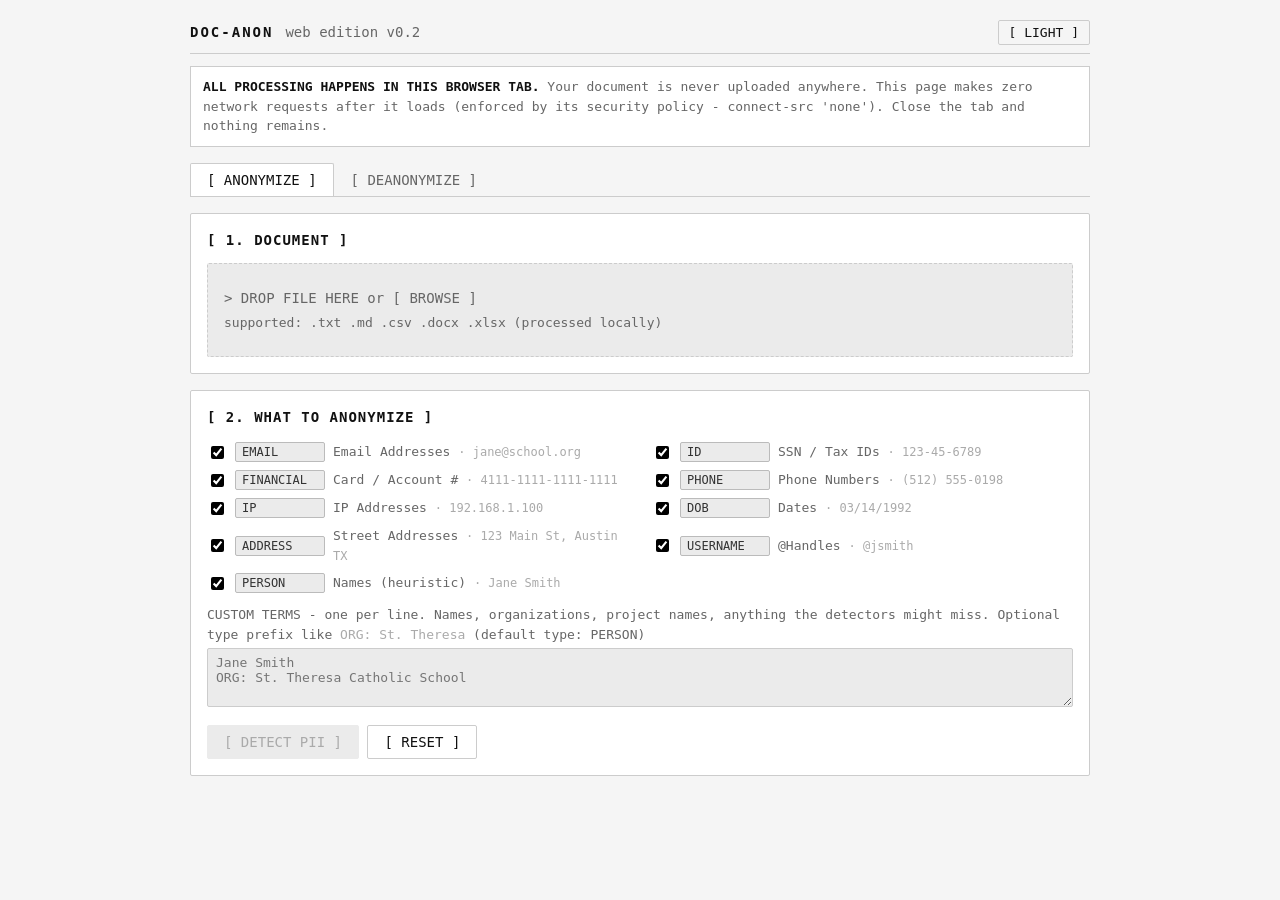
<file: web/index.html>
<!doctype html>
<html lang="en">
<head>
<meta charset="utf-8" />
<title>DOC-ANON WEB</title>
<meta name="viewport" content="width=device-width, initial-scale=1" />
<style>
/* Terminal-monochrome, monospace-only. Tokens per PRD 12.2. */
:root { --mono: ui-monospace, "Cascadia Code", "Menlo", "Consolas", monospace; }
@media (prefers-color-scheme: dark) {
  :root {
    --bg-primary:#0a0a0a; --bg-surface:#141414; --bg-inset:#1e1e1e;
    --border:#2e2e2e; --border-focus:#ffffff;
    --text-primary:#f0f0f0; --text-secondary:#888888; --text-dim:#444444;
    --accent:#ffffff; --accent-bg:#ffffff; --accent-fg:#000000;
    --danger:#ff4444; --success:#00cc66; --warning:#ffaa00;
    --tag-bg:#1e1e1e; --tag-border:#444444; --tag-text:#cccccc;
  }
}
@media (prefers-color-scheme: light) {
  :root {
    --bg-primary:#f5f5f5; --bg-surface:#ffffff; --bg-inset:#ebebeb;
    --border:#cccccc; --border-focus:#000000;
    --text-primary:#111111; --text-secondary:#666666; --text-dim:#aaaaaa;
    --accent:#000000; --accent-bg:#111111; --accent-fg:#ffffff;
    --danger:#cc0000; --success:#007a3d; --warning:#996600;
    --tag-bg:#ebebeb; --tag-border:#bbbbbb; --tag-text:#333333;
  }
}
html[data-theme="dark"] {
  --bg-primary:#0a0a0a; --bg-surface:#141414; --bg-inset:#1e1e1e;
  --border:#2e2e2e; --border-focus:#ffffff;
  --text-primary:#f0f0f0; --text-secondary:#888888; --text-dim:#444444;
  --accent:#ffffff; --accent-bg:#ffffff; --accent-fg:#000000;
  --danger:#ff4444; --success:#00cc66; --warning:#ffaa00;
  --tag-bg:#1e1e1e; --tag-border:#444444; --tag-text:#cccccc;
}
html[data-theme="light"] {
  --bg-primary:#f5f5f5; --bg-surface:#ffffff; --bg-inset:#ebebeb;
  --border:#cccccc; --border-focus:#000000;
  --text-primary:#111111; --text-secondary:#666666; --text-dim:#aaaaaa;
  --accent:#000000; --accent-bg:#111111; --accent-fg:#ffffff;
  --danger:#cc0000; --success:#007a3d; --warning:#996600;
  --tag-bg:#ebebeb; --tag-border:#bbbbbb; --tag-text:#333333;
}

* { box-sizing: border-box; }
body {
  margin: 0; padding: 0 16px 64px;
  background: var(--bg-primary); color: var(--text-primary);
  font-family: var(--mono); font-size: 14px; line-height: 1.5;
}
main { max-width: 900px; margin: 0 auto; }
.app-header {
  display: flex; align-items: baseline; gap: 12px;
  padding: 20px 0 8px; border-bottom: 1px solid var(--border);
}
.app-header .title { font-weight: 700; letter-spacing: 2px; }
.app-header .ver { color: var(--text-secondary); }
.app-header .grow { flex: 1; }

.privacy-banner {
  margin: 12px 0; padding: 10px 12px;
  border: 1px solid var(--border); background: var(--bg-surface);
  color: var(--text-secondary); font-size: 13px;
}
.privacy-banner b { color: var(--text-primary); }

.tabs { display: flex; gap: 0; margin: 16px 0 0; border-bottom: 1px solid var(--border); }
.tabs button {
  font-family: var(--mono); font-size: 14px; cursor: pointer;
  background: transparent; color: var(--text-secondary);
  border: 1px solid transparent; border-bottom: none;
  padding: 8px 16px;
}
.tabs button.active {
  color: var(--text-primary); background: var(--bg-surface);
  border-color: var(--border); border-radius: 2px 2px 0 0;
}
.tabs button:focus-visible { outline: 2px solid var(--border-focus); }

section.panel {
  border: 1px solid var(--border); background: var(--bg-surface);
  padding: 16px; margin: 16px 0; border-radius: 2px;
}
h3 { margin: 0 0 12px; font-size: 14px; font-weight: 700; letter-spacing: 1px; }
.muted { color: var(--text-secondary); }
.dim { color: var(--text-dim); }
.hidden { display: none !important; }

.btn {
  font-family: var(--mono); font-size: 14px; cursor: pointer;
  background: var(--accent-bg); color: var(--accent-fg);
  border: 1px solid var(--accent-bg); border-radius: 2px;
  padding: 8px 16px;
}
.btn.secondary { background: transparent; color: var(--text-primary); border: 1px solid var(--border); }
.btn.danger { background: transparent; color: var(--danger); border: 1px solid var(--danger); }
.btn.sm { padding: 4px 10px; font-size: 13px; }
.btn:disabled {
  background: var(--bg-inset); color: var(--text-dim);
  border-color: var(--bg-inset); cursor: not-allowed;
}
.btn:focus-visible { outline: 2px solid var(--border-focus); outline-offset: 1px; }

.dropzone {
  border: 1px dashed var(--border); border-radius: 2px;
  padding: 24px 16px; text-align: left; cursor: pointer;
  background: var(--bg-inset); color: var(--text-secondary);
}
.dropzone.dragover { border-color: var(--border-focus); color: var(--text-primary); }
.dropzone.loaded { border-style: solid; color: var(--text-primary); }
.dropzone .meta { color: var(--text-secondary); font-size: 13px; margin-top: 4px; }
.dropzone:focus-visible { outline: 2px solid var(--border-focus); }

.pii-grid { display: grid; grid-template-columns: 1fr 1fr; gap: 4px 24px; margin: 8px 0; }
.pii-row { display: flex; align-items: center; gap: 8px; padding: 2px 0; }
.pii-row .tag {
  display: inline-block; min-width: 90px;
  background: var(--tag-bg); border: 1px solid var(--tag-border); color: var(--tag-text);
  padding: 0 6px; font-size: 12px; border-radius: 2px;
}
.pii-row .ex { color: var(--text-dim); font-size: 12px; }
input[type="checkbox"] { accent-color: var(--accent); }
input[type="checkbox"]:focus-visible { outline: 2px solid var(--border-focus); }

textarea, select, input[type="text"] {
  font-family: var(--mono); font-size: 13px;
  background: var(--bg-inset); color: var(--text-primary);
  border: 1px solid var(--border); border-radius: 2px; padding: 6px 8px;
  width: 100%;
}
textarea:focus-visible, select:focus-visible, input:focus-visible { outline: 2px solid var(--border-focus); }
textarea.out-text { min-height: 160px; resize: vertical; }
label { display: block; margin: 10px 0 4px; color: var(--text-secondary); font-size: 13px; }

.steps { margin: 8px 0; }
.step { display: flex; gap: 8px; padding: 1px 0; }
.step .glyph { color: var(--text-secondary); }
.step.done .glyph { color: var(--success); }
.step.active .glyph { color: var(--text-primary); }
.step.warn .glyph { color: var(--warning); }
.step.err { color: var(--danger); }
.step.err .glyph { color: var(--danger); }
.blink::after { content: "▋"; animation: blink 1s steps(1) infinite; }
@keyframes blink { 50% { opacity: 0; } }

.preview-body {
  border: 1px solid var(--border); background: var(--bg-inset);
  padding: 12px; max-height: 380px; overflow: auto;
  white-space: pre-wrap; word-break: break-word; font-size: 13px;
  border-radius: 2px;
}
.placeholder {
  background: var(--tag-bg); border: 1px solid var(--tag-border); color: var(--tag-text);
  border-radius: 2px; padding: 0 3px; cursor: pointer;
}
.placeholder.deselected { text-decoration: line-through; color: var(--text-dim); border-color: var(--text-dim); }
.placeholder:focus-visible { outline: 2px solid var(--border-focus); }

.results-table { white-space: pre; overflow-x: auto; font-size: 13px; }
.results-table .rule { color: var(--text-dim); }
.results-table .verified { color: var(--success); }
.results-table .failed { color: var(--danger); }
.results-table .warn { color: var(--warning); }
.dl-row { display: flex; gap: 8px; flex-wrap: wrap; margin-top: 12px; }
.note { margin-top: 10px; color: var(--warning); font-size: 13px; }
.errline { color: var(--danger); margin-top: 8px; overflow-wrap: anywhere; }
.hint { color: var(--text-secondary); font-size: 13px; margin-top: 6px; }

.key-list { margin-top: 10px; }
.key-row {
  display: flex; align-items: baseline; flex-wrap: wrap; gap: 4px 12px;
  padding: 4px 0; border-bottom: 1px solid var(--border);
}
.key-row .kname { flex: 1 1 12em; min-width: 0; overflow-wrap: anywhere; }
.key-row .kcount { color: var(--text-secondary); white-space: nowrap; }
.key-status { margin-top: 8px; font-size: 13px; color: var(--text-secondary); }
</style>
</head>
<body>
<main>
  <header class="app-header">
    <span class="title">DOC-ANON</span>
    <span class="ver">web edition v0.2</span>
    <span class="grow"></span>
    <button type="button" class="btn secondary sm" id="btn-theme">[ DARK ]</button>
  </header>

  <div class="privacy-banner">
    <b>ALL PROCESSING HAPPENS IN THIS BROWSER TAB.</b> Your document is never
    uploaded anywhere. This page makes zero network requests after it loads
    (enforced by its security policy - connect-src 'none'). Close the tab and
    nothing remains.
  </div>

  <div class="tabs" role="tablist">
    <button type="button" id="tab-anon" class="active" role="tab" aria-selected="true">[ ANONYMIZE ]</button>
    <button type="button" id="tab-deanon" role="tab" aria-selected="false">[ DEANONYMIZE ]</button>
  </div>

  <!-- ============ ANONYMIZE ============ -->
  <div id="mode-anon">
    <section class="panel">
      <h3>[ 1. DOCUMENT ]</h3>
      <div class="dropzone" id="drop-anon" tabindex="0">
        <div>&gt; DROP FILE HERE or [ BROWSE ]</div>
        <div class="meta">supported: .txt .md .csv .docx .xlsx (processed locally)</div>
      </div>
      <input type="file" id="file-anon" class="hidden" accept=".txt,.md,.csv,.docx,.xlsx" />
    </section>

    <section class="panel">
      <h3>[ 2. WHAT TO ANONYMIZE ]</h3>
      <div class="pii-grid" id="pii-grid"></div>
      <label for="custom-terms">CUSTOM TERMS - one per line. Names, organizations, project names,
        anything the detectors might miss. Optional type prefix like <span class="dim">ORG: St. Theresa</span>
        (default type: PERSON)</label>
      <textarea id="custom-terms" rows="3" spellcheck="false" placeholder="Jane Smith&#10;ORG: St. Theresa Catholic School"></textarea>
      <div style="margin-top:12px;">
        <button type="button" class="btn" id="btn-detect" disabled>[ DETECT PII ]</button>
        <button type="button" class="btn secondary" id="btn-reset">[ RESET ]</button>
      </div>
    </section>

    <section class="panel hidden" id="panel-progress">
      <h3>[ 3. DETECTION ]</h3>
      <div class="steps" id="steps-detect"></div>
    </section>

    <section class="panel hidden" id="panel-preview">
      <h3>[ 4. PREVIEW - CLICK A HIGHLIGHT TO KEEP THE ORIGINAL TEXT ]</h3>
      <div class="muted" id="preview-summary"></div>
      <div class="preview-body" id="preview-body" style="margin-top:8px;"></div>
      <div class="muted dim" id="preview-truncnote" style="margin-top:6px;"></div>
      <div style="margin-top:12px;">
        <button type="button" class="btn" id="btn-confirm">[ CONFIRM + BUILD OUTPUTS ]</button>
      </div>
    </section>

    <section class="panel hidden" id="panel-results">
      <h3>[ 5. RESULTS ]</h3>
      <div class="steps" id="steps-build"></div>
      <div class="results-table" id="results-table"></div>
      <div class="dl-row">
        <button type="button" class="btn" id="btn-dl-doc" disabled>[ DOWNLOAD ANONYMIZED FILE ]</button>
        <button type="button" class="btn secondary" id="btn-dl-ring" disabled>[ DOWNLOAD DECODER RING .TXT ]</button>
        <button type="button" class="btn secondary" id="btn-dl-key" disabled>[ DOWNLOAD KEY .JSON ]</button>
      </div>
      <div class="note hidden" id="results-note"></div>
      <div id="ai-block" class="hidden">
        <label for="anon-text">ANONYMIZED TEXT - read it over, then paste it into your AI tool</label>
        <textarea id="anon-text" class="out-text" rows="10" readonly spellcheck="false"></textarea>
        <div class="dl-row">
          <button type="button" class="btn" id="btn-copy-ai" disabled>[ COPY FOR AI ]</button>
          <button type="button" class="btn secondary" id="btn-copy-text" disabled>[ COPY TEXT ONLY ]</button>
        </div>
        <div class="hint">COPY FOR AI adds a short note up top asking the AI to keep every
          token exactly as written, so its answer can be restored here.</div>
      </div>
    </section>
  </div>

  <!-- ============ DEANONYMIZE ============ -->
  <div id="mode-deanon" class="hidden">
    <section class="panel">
      <h3>[ 1. KEYS ]</h3>
      <div class="dropzone" id="drop-dekey" tabindex="0">
        <div>&gt; DROP ONE OR MORE KEY FILES or [ BROWSE ]</div>
        <div class="meta">the .key.json or decoder_ring .txt from each anonymize run whose tokens you want back</div>
      </div>
      <input type="file" id="file-dekey" class="hidden" accept=".json,.txt" multiple />
      <div class="key-list" id="key-list"></div>
      <div class="key-status" id="key-status"></div>
      <div class="errline hidden" id="key-err"></div>
      <div class="dl-row hidden" id="key-actions">
        <button type="button" class="btn danger sm" id="btn-clear-keys">[ CLEAR KEYS ]</button>
      </div>
    </section>

    <section class="panel">
      <h3>[ 2. PASTE THE AI'S RESPONSE ]</h3>
      <textarea id="ai-in" rows="8" spellcheck="false" placeholder="Paste what the AI sent back. Tokens like [PERSON_3A4F9C2B1D0E] turn back into the real values, even if the AI dropped the brackets, changed the case, or renamed the label."></textarea>
      <div style="margin-top:12px;">
        <button type="button" class="btn" id="btn-restore-text" disabled>[ RESTORE TEXT ]</button>
      </div>
      <div class="errline hidden" id="text-err"></div>
      <div id="text-out" class="hidden">
        <label for="restored-text">RESTORED TEXT</label>
        <textarea id="restored-text" class="out-text" rows="10" readonly spellcheck="false"></textarea>
        <div class="dl-row">
          <button type="button" class="btn" id="btn-copy-restored">[ COPY ALL ]</button>
          <button type="button" class="btn secondary" id="btn-dl-restored-txt">[ DOWNLOAD .TXT ]</button>
        </div>
        <div class="results-table" id="text-report" style="margin-top:12px;"></div>
        <div class="note hidden" id="text-note"></div>
      </div>
    </section>

    <section class="panel">
      <h3>[ 3. OR RESTORE A FILE ]</h3>
      <div class="dropzone" id="drop-dedoc" tabindex="0">
        <div>&gt; DROP A FILE WITH [TAG_XXXXXXXXXXXX] TOKENS or [ BROWSE ]</div>
        <div class="meta">supported: .txt .md .csv .docx .xlsx</div>
      </div>
      <input type="file" id="file-dedoc" class="hidden" accept=".txt,.md,.csv,.docx,.xlsx" />
      <div style="margin-top:12px;">
        <button type="button" class="btn" id="btn-restore-file" disabled>[ RESTORE FILE ]</button>
      </div>
      <div class="steps" id="steps-deanon" style="margin-top:10px;"></div>
      <div class="errline hidden" id="file-err"></div>
      <div class="dl-row">
        <button type="button" class="btn hidden" id="btn-dl-restored">[ DOWNLOAD RESTORED FILE ]</button>
      </div>
      <div class="results-table" id="file-report" style="margin-top:12px;"></div>
      <div class="note hidden" id="file-note"></div>
    </section>
  </div>
</main>

<script>
"use strict";
/* ==========================================================================
   DOC-ANON WEB - fully client-side anonymizer.
   No frameworks, no CDNs, no network calls. Everything below runs in-tab.
   ========================================================================== */

// ------------------------- small helpers -------------------------
const $ = (id) => document.getElementById(id);
const show = (el) => el.classList.remove("hidden");
const hide = (el) => el.classList.add("hidden");

// Structured console log. Metadata only (names, sizes, counts) - never
// document text, PII values, or anything from a replacement map.
function log(level, mod, msg, err) {
  const line = `${new Date().toISOString().replace(/\.\d{3}Z$/, "Z")} [${level}] [${mod}] ${msg}`;
  if (level === "ERROR") console.error(line, err && err.stack ? err.stack : "");
  else if (level === "WARNING") console.warn(line);
  else console.info(line);
}

// localStorage can be missing or throw (private mode, blocked site data).
// Every access goes through these two helpers.
function lsGet(k) {
  try { return window.localStorage.getItem(k); } catch (_) { return null; }
}
function lsSet(k, v) {
  try { window.localStorage.setItem(k, v); return true; } catch (_) { return false; }
}

function currentTheme() {
  return document.documentElement.getAttribute("data-theme")
    || (matchMedia("(prefers-color-scheme: dark)").matches ? "dark" : "light");
}
function initTheme() {
  const saved = lsGet("docanon-theme");
  if (saved === "dark" || saved === "light") document.documentElement.setAttribute("data-theme", saved);
  updateThemeBtn();
  $("btn-theme").addEventListener("click", () => {
    const next = currentTheme() === "dark" ? "light" : "dark";
    document.documentElement.setAttribute("data-theme", next);
    lsSet("docanon-theme", next);
    updateThemeBtn();
  });
}
function updateThemeBtn() {
  $("btn-theme").textContent = currentTheme() === "dark" ? "[ DARK ]" : "[ LIGHT ]";
}

function renderSteps(hostId, steps) {
  const host = $(hostId);
  host.innerHTML = "";
  for (const s of steps) {
    const div = document.createElement("div");
    div.className = `step ${s.kind || "pending"}`;
    const g = document.createElement("span"); g.className = "glyph"; g.textContent = s.glyph;
    const t = document.createElement("span"); t.className = "text"; t.textContent = s.text;
    if (s.blink) { const b = document.createElement("span"); b.className = "blink"; t.append(b); }
    div.append(g, t);
    host.append(div);
  }
}

function renderLines(hostId, lines) {
  const host = $(hostId);
  host.innerHTML = "";
  for (const l of lines) {
    const div = document.createElement("div");
    if (l.cls) div.className = l.cls;
    div.textContent = l.text;
    host.append(div);
  }
}

function downloadBlob(name, blob) {
  const a = document.createElement("a");
  a.href = URL.createObjectURL(blob);
  a.download = name;
  document.body.append(a);
  a.click();
  setTimeout(() => { URL.revokeObjectURL(a.href); a.remove(); }, 2000);
}

function fmtBytes(n) {
  if (n < 1024) return `${n} B`;
  if (n < 1024 * 1024) return `${(n / 1024).toFixed(1)} KB`;
  return `${(n / 1024 / 1024).toFixed(1)} MB`;
}

// Clipboard: async API first, execCommand fallback (older Safari, file://,
// or a browser that denies clipboard-write).
async function copyText(text) {
  try {
    if (navigator.clipboard && navigator.clipboard.writeText) {
      await navigator.clipboard.writeText(text);
      return true;
    }
  } catch (_) { /* fall through */ }
  const active = document.activeElement;
  const ta = document.createElement("textarea");
  ta.value = text;
  ta.setAttribute("readonly", "");
  ta.style.position = "fixed"; ta.style.top = "0"; ta.style.left = "0";
  ta.style.width = "1px"; ta.style.height = "1px"; ta.style.opacity = "0";
  document.body.append(ta);
  let ok = false;
  try { ta.select(); ok = document.execCommand("copy"); } catch (_) { ok = false; }
  ta.remove();
  if (active && active.focus) active.focus();
  return ok;
}
function flashButton(btn, ok) {
  if (!btn.dataset.label) btn.dataset.label = btn.textContent;
  btn.textContent = ok ? "[ COPIED ]" : "[ COPY FAILED ]";
  clearTimeout(btn._flashTimer);
  btn._flashTimer = setTimeout(() => { btn.textContent = btn.dataset.label; }, 1400);
}

// ------------------------- minimal ZIP (read + write) -------------------------
// DOCX/XLSX are ZIP archives. Reader supports STORE + DEFLATE (via the
// browser-native DecompressionStream). Writer emits STORE only - always valid,
// slightly larger files, zero dependencies.

const CRC_TABLE = (() => {
  const t = new Uint32Array(256);
  for (let n = 0; n < 256; n++) {
    let c = n;
    for (let k = 0; k < 8; k++) c = (c & 1) ? (0xEDB88320 ^ (c >>> 1)) : (c >>> 1);
    t[n] = c >>> 0;
  }
  return t;
})();
function crc32(bytes) {
  let c = 0xFFFFFFFF;
  for (let i = 0; i < bytes.length; i++) c = CRC_TABLE[(c ^ bytes[i]) & 0xFF] ^ (c >>> 8);
  return (c ^ 0xFFFFFFFF) >>> 0;
}

async function inflateRaw(bytes) {
  const ds = new DecompressionStream("deflate-raw");
  const stream = new Blob([bytes]).stream().pipeThrough(ds);
  return new Uint8Array(await new Response(stream).arrayBuffer());
}

async function unzip(arrayBuffer) {
  const buf = new Uint8Array(arrayBuffer);
  const dv = new DataView(arrayBuffer);
  // Find End Of Central Directory record (scan back for signature).
  let eocd = -1;
  for (let i = buf.length - 22; i >= Math.max(0, buf.length - 22 - 65536); i--) {
    if (dv.getUint32(i, true) === 0x06054b50) { eocd = i; break; }
  }
  if (eocd < 0) throw new Error("not a valid zip archive (no end record)");
  const count = dv.getUint16(eocd + 10, true);
  let off = dv.getUint32(eocd + 16, true);
  const entries = [];   // {name, bytes} in original order
  const td = new TextDecoder();
  for (let i = 0; i < count; i++) {
    if (dv.getUint32(off, true) !== 0x02014b50) throw new Error("bad central directory");
    const method = dv.getUint16(off + 10, true);
    const csize = dv.getUint32(off + 20, true);
    const nameLen = dv.getUint16(off + 28, true);
    const extraLen = dv.getUint16(off + 30, true);
    const commentLen = dv.getUint16(off + 32, true);
    const lho = dv.getUint32(off + 42, true);
    const name = td.decode(buf.subarray(off + 46, off + 46 + nameLen));
    // Local header: sizes of name/extra can differ from central dir.
    const lNameLen = dv.getUint16(lho + 26, true);
    const lExtraLen = dv.getUint16(lho + 28, true);
    const dataStart = lho + 30 + lNameLen + lExtraLen;
    const raw = buf.subarray(dataStart, dataStart + csize);
    let bytes;
    if (method === 0) bytes = new Uint8Array(raw);
    else if (method === 8) bytes = await inflateRaw(raw);
    else throw new Error(`unsupported zip compression method ${method} in ${name}`);
    if (!name.endsWith("/")) entries.push({ name, bytes });
    off += 46 + nameLen + extraLen + commentLen;
  }
  return entries;
}

function zipStore(entries) {
  // entries: [{name, bytes}] -> Uint8Array of a STORE-only zip.
  const te = new TextEncoder();
  const localParts = [];
  const centralParts = [];
  let offset = 0;
  for (const e of entries) {
    const nameB = te.encode(e.name);
    const crc = crc32(e.bytes);
    const lh = new Uint8Array(30 + nameB.length);
    const ldv = new DataView(lh.buffer);
    ldv.setUint32(0, 0x04034b50, true);
    ldv.setUint16(4, 20, true);          // version needed
    ldv.setUint16(6, 0x0800, true);      // utf-8 names
    ldv.setUint16(8, 0, true);           // STORE
    ldv.setUint16(10, 0, true); ldv.setUint16(12, 0x21, true); // time/date (fixed, no real timestamps)
    ldv.setUint32(14, crc, true);
    ldv.setUint32(18, e.bytes.length, true);
    ldv.setUint32(22, e.bytes.length, true);
    ldv.setUint16(26, nameB.length, true);
    ldv.setUint16(28, 0, true);
    lh.set(nameB, 30);
    localParts.push(lh, e.bytes);

    const ch = new Uint8Array(46 + nameB.length);
    const cdv = new DataView(ch.buffer);
    cdv.setUint32(0, 0x02014b50, true);
    cdv.setUint16(4, 20, true); cdv.setUint16(6, 20, true);
    cdv.setUint16(8, 0x0800, true);
    cdv.setUint16(10, 0, true);
    cdv.setUint16(12, 0, true); cdv.setUint16(14, 0x21, true);
    cdv.setUint32(16, crc, true);
    cdv.setUint32(20, e.bytes.length, true);
    cdv.setUint32(24, e.bytes.length, true);
    cdv.setUint16(28, nameB.length, true);
    cdv.setUint32(42, offset, true);
    ch.set(nameB, 46);
    centralParts.push(ch);
    offset += lh.length + e.bytes.length;
  }
  const centralSize = centralParts.reduce((n, p) => n + p.length, 0);
  const eocd = new Uint8Array(22);
  const edv = new DataView(eocd.buffer);
  edv.setUint32(0, 0x06054b50, true);
  edv.setUint16(8, entries.length, true);
  edv.setUint16(10, entries.length, true);
  edv.setUint32(12, centralSize, true);
  edv.setUint32(16, offset, true);
  const total = offset + centralSize + 22;
  const out = new Uint8Array(total);
  let p = 0;
  for (const part of [...localParts, ...centralParts, eocd]) { out.set(part, p); p += part.length; }
  return out;
}

// ------------------------- XML helpers -------------------------
function decodeXml(s) {
  return s.replace(/&(amp|lt|gt|quot|apos|#x?[0-9a-fA-F]+);/g, (m, e) => {
    if (e === "amp") return "&"; if (e === "lt") return "<"; if (e === "gt") return ">";
    if (e === "quot") return '"'; if (e === "apos") return "'";
    const code = e[1] === "x" || e[1] === "X" ? parseInt(e.slice(2), 16) : parseInt(e.slice(1), 10);
    return Number.isFinite(code) ? String.fromCodePoint(code) : m;
  });
}
// Numeric character references for non-ASCII characters become the
// characters themselves: openpyxl writes "José" as "Jos&#233;". Without this
// no text pass can match an accented or non-Latin name in formula text,
// metadata, or any other raw XML - and it would ship. ASCII references
// (&#10;, &#38;...) are left alone: they can carry meaning. Port of
// scrubber._decode_char_refs.
const CHAR_REF_RE = /&#(x[0-9A-Fa-f]+|[0-9]+);/g;
function decodeCharRefs(xml) {
  return xml.replace(CHAR_REF_RE, (m, ref) => {
    const cp = ref[0] === "x" ? parseInt(ref.slice(1), 16) : parseInt(ref, 10);
    if (!Number.isFinite(cp) || cp < 0x80 || cp > 0x10FFFF || (cp >= 0xD800 && cp <= 0xDFFF)) return m;
    return String.fromCodePoint(cp);
  });
}
// Verifier unescape (port of verifier._xml_unescape): every numeric
// reference, then the five named entities, &amp; last.
function xmlUnescapeAll(s) {
  s = s.replace(CHAR_REF_RE, (m, ref) => {
    const cp = ref[0] === "x" ? parseInt(ref.slice(1), 16) : parseInt(ref, 10);
    try { return String.fromCodePoint(cp); } catch (_) { return m; }
  });
  return s.split("&lt;").join("<").split("&gt;").join(">").split("&quot;").join('"')
    .split("&apos;").join("'").split("&amp;").join("&");
}
function encodeXml(s) {
  return s.replace(/[&<>"']/g, (c) => ({ "&": "&amp;", "<": "&lt;", ">": "&gt;", '"': "&quot;", "'": "&apos;" }[c]));
}

// ------------------------- identifiers -------------------------
// Owner rule: every distinct value gets its own 12-char uppercase hex ID
// ([PERSON_3A4F9C2B1D0E]) and no ID is ever issued twice. A candidate is
// rejected if it is already in this run, was issued earlier in this page,
// or sits in this browser's ledger of issued IDs. Each ID has at least one
// digit and one letter A-F so it can never read as a plain number or word.
// The ledger holds random IDs only - never PII.
const HEX_LEN = 12;
const LEGACY_HEX_LEN = 4;
const LEDGER_KEY = "docanon-issued-ids";
const ID_RE = /^[0-9A-F]{12}$/;
const EXAMPLE_ID = "3A4F9C2B1D0E";   // used in UI copy and the AI note - never issued
const issuedThisPage = new Set();

function isValidId(s) {
  return typeof s === "string" && ID_RE.test(s) && /[0-9]/.test(s) && /[A-F]/.test(s)
    && !/^\d+E\d+$/.test(s);    // Excel reads 123456789E12 as a number
}

function randomId() {
  const b = new Uint8Array(HEX_LEN / 2);
  for (let tries = 0; tries < 10000; tries++) {
    crypto.getRandomValues(b);
    let h = "";
    for (const x of b) h += x.toString(16).padStart(2, "0");
    h = h.toUpperCase();
    if (isValidId(h)) return h;
  }
  throw new Error("random source is not producing usable ids");
}

function newId(isTaken) {
  for (let i = 0; i < 10000; i++) {
    const c = randomId();
    if (c === EXAMPLE_ID || issuedThisPage.has(c) || isTaken(c)) continue;
    issuedThisPage.add(c);
    return c;
  }
  // 48 bits of space - reaching here means the RNG or the reserved set is broken.
  throw new Error("could not find an unused 12-char id after 10,000 tries");
}

function loadLedger() {
  const out = new Set();
  const raw = lsGet(LEDGER_KEY);
  if (raw) {
    for (const tok of String(raw).toUpperCase().split(/[^0-9A-F]+/)) {
      if (ID_RE.test(tok)) out.add(tok);
    }
  }
  return out;
}

function recordIssued(ids) {
  const fresh = [...new Set(ids)].filter(i => ID_RE.test(i));
  const all = loadLedger();
  let added = 0;
  for (const i of fresh) if (!all.has(i)) { all.add(i); added++; }
  if (!added) return { ok: true, added: 0, total: all.size };
  const ok = lsSet(LEDGER_KEY, [...all].join("\n"));
  if (ok) log("INFO", "ids", `ledger updated: ${added} ids recorded, ${all.size} total`);
  else log("WARNING", "ids", `ledger not writable (browser storage unavailable): ${added} ids kept in page memory only`);
  return { ok, added, total: all.size };
}

// ------------------------- replacement engine -------------------------
// Port of app/replacer.py. Applying a map one entry at a time lets a later
// short original match INSIDE a placeholder just written ("2B1D" inside
// [PERSON_7C2B1D90AE44]) and costs values x text. Here every match is found
// against the text as it stands, in one pass.
//
// Two stages. (1) Originals with a letter (and long numbers) match
// leftmost-longest - a phone is still caught inside +15125550101. (2) SHORT
// NUMBERS (no letters, fewer than 7 digits - a score, room, ZIP) then fill
// the gaps, each only where it stands as a whole value: "94" never hits
// 1945, 94.5, 1,945, A94, $B$94 or 94th, but does hit each item of a comma
// list like 94,87,100.
//
// Protection covers only this map's own placeholders (bracketed and bare),
// never "anything token-shaped": PII like MRN_000123456789 is still replaced.

// Generic token shape. Used only to strip tokens before the regex-residue
// warning scan - never for protection.
const PLACEHOLDER_SRC = String.raw`\[[A-Z]+_(?:[0-9A-F]{12}|[0-9A-F]{4})\]` +
  String.raw`|(?<![A-Za-z0-9_])[A-Z]+_[0-9A-F]{12}(?![A-Za-z0-9_])`;
const PLACEHOLDER_RE_G = new RegExp(PLACEHOLDER_SRC, "g");
const BRACKETED_PH_RE = /^\[([A-Z]+_(?:[0-9A-F]{12}|[0-9A-F]{4}))\]$/;

const SHORT_NUMBER_DIGITS = 7;
const isDigit = (c) => c !== undefined && c >= "0" && c <= "9";
const isNumChar = (c) => c !== undefined && ((c >= "0" && c <= "9") || c === "." || c === ",");
const ONE_NUMBER_RE = /^(?:\d{1,3}(?:,\d{3})+(?:\.\d+)?|\d+(?:\.\d+)?)$/;

// No letters, fewer than 7 digits, starts or ends with a digit.
function isShortNumber(s) {
  if (!s || /\p{L}/u.test(s)) return false;
  const cps = [...s];
  let digits = 0;
  for (const c of cps) if (/\p{Nd}/u.test(c)) digits++;
  return digits < SHORT_NUMBER_DIGITS && (/\p{Nd}/u.test(cps[0]) || /\p{Nd}/u.test(cps[cps.length - 1]));
}

// Whole code point just before / at an offset (surrogate-pair safe).
function cpBefore(text, i) {
  const c = text.charCodeAt(i - 1);
  if (c >= 0xDC00 && c <= 0xDFFF && i >= 2) {
    const h = text.charCodeAt(i - 2);
    if (h >= 0xD800 && h <= 0xDBFF) return text.slice(i - 2, i);
  }
  return text[i - 1];
}
const cpAt = (text, i) => String.fromCodePoint(text.codePointAt(i));
const glued = (ch) => /[\p{L}\p{N}_$]/u.test(ch);
const stripChars = (s, chars) => {
  let a = 0, b = s.length;
  while (a < b && chars.includes(s[a])) a++;
  while (b > a && chars.includes(s[b - 1])) b--;
  return s.slice(a, b);
};

// True when text[s:e] (a short number) stands on its own as a whole value.
// Not whole: glued to letters/digits/$/_ (1945, A94, $B$94, 94th), or part of
// one formatted number (1,945 / 94.5 / 10.0.94.1). Whole: surrounded by
// spaces or punctuation, or one item of a comma list (204518,78704 and
// 94,87,100 are lists - their groups are not all 3 digits).
function numberBoundaryOk(text, s, e) {
  if ((s > 0 && glued(cpBefore(text, s))) || (e < text.length && glued(cpAt(text, e)))) return false;
  let a = s;
  while (a > 0 && isNumChar(text[a - 1])) a--;
  let b = e;
  while (b < text.length && isNumChar(text[b])) b++;
  const left = text.slice(a, s), right = text.slice(e, b);
  if ((left && isDigit(left[left.length - 1])) || (right && isDigit(right[0]))) return false;
  const core = text.slice(s, e);
  if (![...core].every(isNumChar)) {
    // e.g. "12/05", "-94": only a direct decimal continuation matters
    if (left.length > 1 && left[left.length - 1] === "." && isDigit(left[left.length - 2])) return false;
    if (right.length > 1 && right[0] === "." && isDigit(right[1])) return false;
    return true;
  }
  const run = stripChars(text.slice(a, b), ".,");
  if (run === stripChars(core, ".,")) return true;
  if (ONE_NUMBER_RE.test(run)) return false;            // core is only part of one number
  let i0 = -1;
  for (let k = s - 1; k >= a; k--) if (text[k] === ",") { i0 = k; break; }
  i0 = i0 === -1 ? a : i0 + 1;
  let i1 = -1;
  for (let k = e; k < b; k++) if (text[k] === ",") { i1 = k; break; }
  i1 = i1 === -1 ? b : i1;
  return stripChars(text.slice(i0, i1), ".") === core;
}

function reEscape(s) { return s.replace(/[.*+?^${}()|[\]\\]/g, "\\$&"); }

const TRIE_END = "";     // key marking "a word ends here" (never a real char)
function buildTrie(words) {
  const root = new Map();
  for (const w of words) {
    let node = root;
    for (let i = 0; i < w.length; i++) {
      const ch = w[i];
      let nxt = node.get(ch);
      if (!nxt) { nxt = new Map(); node.set(ch, nxt); }
      node = nxt;
    }
    node.set(TRIE_END, true);
  }
  return root;
}

// Regex matching any of `words`, preferring the longest at a position. A
// greedy optional group tries the longer continuation first and only
// backtracks to the shorter word when the longer one fails.
function triePattern(words) {
  const kidsOf = (node) => [...node.keys()].filter(k => k !== TRIE_END);
  function emit(node) {
    const parts = [];
    // Walk straight chains iteratively (keeps recursion to branch points).
    while (true) {
      const kids = kidsOf(node);
      if (kids.length === 1 && !node.has(TRIE_END)) {
        parts.push(reEscape(kids[0]));
        node = node.get(kids[0]);
        continue;
      }
      break;
    }
    const kids = kidsOf(node).sort();
    if (!kids.length) return parts.join("");
    const alts = kids.map(k => reEscape(k) + emit(node.get(k)));
    let body = alts.length === 1 ? alts[0] : "(?:" + alts.join("|") + ")";
    if (node.has(TRIE_END)) body = alts.length === 1 ? "(?:" + body + ")?" : body + "?";
    return parts.join("") + body;
  }
  return emit(buildTrie(words));
}

// End offsets of every trie word starting at text[p], longest first.
function wordsAt(trie, text, p) {
  const ends = [];
  let node = trie;
  for (let i = p; i < text.length; i++) {
    node = node.get(text[i]);
    if (node === undefined) break;
    if (node.has(TRIE_END)) ends.push(i + 1);
  }
  return ends.reverse();
}

function findAll(text, w) {
  const out = [];
  let i = text.indexOf(w);
  while (i !== -1) { out.push(i); i = text.indexOf(w, i + 1); }
  return out;
}

// Stretches of `text` where detected values overlap without nesting. Port of
// replacer.overlap_unions. "Patient Jane" and "Jane Smith" both found in
// "Patient Jane Smith": whichever wins, part of the other ("Smith") would
// survive, and the verifier cannot see a fragment. Returns
// [unionText, memberOriginals] for each stretch so the caller registers the
// union as one value (its own ID - fully reversible). Stretches spanning a
// tab or newline cross cells or lines and are skipped.
function overlapUnions(text, originals) {
  const words = [...new Set(originals.filter(w => w && !isShortNumber(w)))].sort((a, b) => b.length - a.length);
  if (words.length < 2) return [];
  const wordSet = new Set(words);
  const out = [];
  let cs = -1, ce = -1, members = [];
  const flush = () => {
    if (members.length > 1) {
      const u = text.slice(cs, ce);
      if (!wordSet.has(u) && !u.includes("\t") && !u.includes("\n")) out.push([u, members.slice()]);
    }
  };
  try {
    const re = new RegExp(`(?=(${triePattern(words)}))`, "g");
    let m;
    while ((m = re.exec(text)) !== null) {
      re.lastIndex = m.index + 1;
      const s0 = m.index, w = m[1];
      if (s0 < ce) { ce = Math.max(ce, s0 + w.length); members.push(w); }
      else { flush(); cs = s0; ce = s0 + w.length; members = [w]; }
    }
  } catch (exc) {
    log("WARNING", "replacer", `overlap scan unavailable (${exc.name})`);
    return [];
  }
  flush();
  const seen = new Set();
  return out.filter(([u]) => !seen.has(u) && seen.add(u));
}

class LiteralReplacer {
  // pairs: [[original, replacement], ...]. Spans are [start, end, replacement].
  constructor(pairs, protect = true) {
    this.map = new Map();
    for (const [k, v] of pairs) if (typeof k === "string" && k) this.map.set(k, v);
    this.protect = protect;
    const words = [...this.map.keys()].sort((a, b) => b.length - a.length);
    this.texty = words.filter(w => !isShortNumber(w));
    this.numbers = words.filter(w => isShortNumber(w));
    this.protectedWords = [];
    if (protect) {
      const ph = new Set();
      for (const v of this.map.values()) {
        const m = typeof v === "string" ? BRACKETED_PH_RE.exec(v) : null;
        if (m) { ph.add(v); ph.add(m[1]); }
      }
      // A placeholder that is itself an original must stay matchable.
      this.protectedWords = [...ph].filter(p => !this.map.has(p)).sort((a, b) => b.length - a.length);
    }
    this.re = null;
    this.numRe = null;
    this.numTrie = this.numbers.length ? buildTrie(this.numbers) : null;
    this.fallback = false;
    try {
      const alts = [];
      if (this.protectedWords.length) alts.push(`(?<ph>${triePattern(this.protectedWords)})`);
      if (this.texty.length) alts.push(`(?<o>${triePattern(this.texty)})`);
      if (alts.length) this.re = new RegExp(alts.join("|"), "g");
      if (this.numbers.length) this.numRe = new RegExp(`(?=(?:${triePattern(this.numbers)}))`, "g");
    } catch (exc) {
      // Pathological originals (stack depth / regex size). Correct but slower scan.
      log("WARNING", "replacer", `trie regex unavailable (${exc.name}) - using fallback scan`);
      this.fallback = true;
    }
  }

  find(text) {
    if (!text || !this.map.size) return [];
    if (!this.fallback) {
      try { return this._find(text, false); }
      catch (exc) {
        log("WARNING", "replacer", `trie regex failed (${exc.name}) - using fallback scan`);
        this.fallback = true;
      }
    }
    return this._find(text, true);
  }

  _find(text, fb) {
    const occ = new Uint8Array(text.length);
    const spans = [];
    if (fb) this._textyFallback(text, occ, spans);
    else if (this.re) {
      const re = this.re;
      re.lastIndex = 0;
      let m;
      while ((m = re.exec(text)) !== null) {
        if (m[0] === "") { re.lastIndex++; continue; }
        const end = m.index + m[0].length;
        occ.fill(1, m.index, end);
        if (m.groups.o !== undefined) spans.push([m.index, end, this.map.get(m.groups.o)]);
      }
    }
    if (this.numbers.length) {
      let starts;
      if (fb || !this.numRe) {
        const set = new Set();
        for (const w of this.numbers) for (const i of findAll(text, w)) set.add(i);
        starts = [...set].sort((x, y) => x - y);
      } else {
        starts = [];
        const nr = this.numRe;
        nr.lastIndex = 0;
        let m;
        while ((m = nr.exec(text)) !== null) { starts.push(m.index); nr.lastIndex = m.index + 1; }
      }
      for (const p of starts) {
        if (occ[p]) continue;
        for (const e of wordsAt(this.numTrie, text, p)) {
          let clash = false;
          for (let k = p; k < e; k++) if (occ[k]) { clash = true; break; }
          if (clash || !numberBoundaryOk(text, p, e)) continue;
          occ.fill(1, p, e);
          spans.push([p, e, this.map.get(text.slice(p, e))]);
          break;
        }
      }
    }
    spans.sort((x, y) => x[0] - y[0]);
    return spans;
  }

  // Leftmost-longest over protected + texty words without a regex. Every
  // accepted span is taken in start order, so "overlaps an accepted span"
  // is just start < end of the last one: linear in candidate occurrences.
  _textyFallback(text, occ, spans) {
    const n = text.length;
    const best = new Int32Array(n);
    const isPh = new Uint8Array(n);
    const note = (w, ph) => {
      for (const i of findAll(text, w)) if (w.length > best[i]) { best[i] = w.length; isPh[i] = ph ? 1 : 0; }
    };
    for (const w of this.protectedWords) note(w, true);
    for (const w of this.texty) note(w, false);
    for (let i = 0; i < n;) {
      if (!best[i]) { i++; continue; }
      const e = i + best[i];
      occ.fill(1, i, e);
      if (!isPh[i]) spans.push([i, e, this.map.get(text.slice(i, e))]);
      i = e;
    }
  }

  // Variant for raw XML parts: also match XML-escaped originals.
  forRawXml() {
    const out = [];
    for (const [o, r] of this.map) {
      out.push([o, r]);
      const esc = encodeXml(o);
      if (esc !== o) out.push([esc, encodeXml(r)]);
    }
    return new LiteralReplacer(out, this.protect);
  }
}

// Write each [start, end, replacement] span into `text` in one pass.
function splice(text, spans) {
  if (!spans.length) return text;
  const out = [];
  let cur = 0;
  for (const [s, e, r] of spans) { out.push(text.slice(cur, s), r); cur = e; }
  out.push(text.slice(cur));
  return out.join("");
}
function applyReplacer(text, replacer) { return splice(text, replacer.find(text)); }

// Apply a replacer inside "text runs" of an XML block, even when a match is
// split across runs (Word does this constantly). blockRe selects paragraphs
// (w:p) or shared-string items (si / is); tTag is "w:t" or "t".
function replaceInBlocks(xml, blockRe, tTag, replacer, addSpace = true) {
  const tRe = new RegExp(`<${tTag}((?:\\s[^>]*)?)/>|<${tTag}((?:\\s[^>]*)?)>([\\s\\S]*?)</${tTag}>`, "g");
  let replacedCount = 0;
  const out = xml.replace(blockRe, (block) => {
    const nodes = [];
    let m;
    tRe.lastIndex = 0;
    while ((m = tRe.exec(block)) !== null) {
      nodes.push({
        start: m.index, end: m.index + m[0].length,
        attrs: (m[1] !== undefined ? m[1] : m[2]) || "",
        text: m[3] !== undefined ? decodeXml(m[3]) : "",
      });
    }
    if (!nodes.length) return block;
    const joined = nodes.map(n => n.text).join("");
    if (!joined) return block;

    const ranges = replacer.find(joined);
    if (!ranges.length) return block;
    replacedCount += ranges.length;

    // Map each character of the joined text back to its owning node.
    const owner = new Array(joined.length);
    let pos = 0;
    nodes.forEach((n, i) => { for (let k = 0; k < n.text.length; k++) owner[pos++] = i; });

    const newTexts = nodes.map(() => "");
    let i = 0, r = 0;
    while (i < joined.length) {
      if (r < ranges.length && ranges[r][0] === i) {
        newTexts[owner[i]] += ranges[r][2];
        i = ranges[r][1];
        r++;
      } else {
        newTexts[owner[i]] += joined[i];
        i++;
      }
    }

    // Rebuild the block, replacing node XML back-to-front to keep offsets.
    let rebuilt = block;
    for (let k = nodes.length - 1; k >= 0; k--) {
      const n = nodes[k];
      let attrs = n.attrs;
      if (addSpace && !/xml:space/.test(attrs)) attrs += ' xml:space="preserve"';
      const xmlNode = `<${tTag}${attrs}>${encodeXml(newTexts[k])}</${tTag}>`;
      rebuilt = rebuilt.slice(0, n.start) + xmlNode + rebuilt.slice(n.end);
    }
    return rebuilt;
  });
  return { xml: out, count: replacedCount };
}

// Raw-XML substitution that never damages markup. Port of scrubber._apply_raw.
// By the time this runs, document text has been handled by the run-aware
// pass. What is left is hidden layers (metadata, formula literals, alt text)
// and markup. Rules:
//   - inside a tag: only non-structural attribute values (markupSpanOk)
//   - xlsx <v> cell values: never (numbers and shared-string indexes)
//   - formulas (<f>, <definedName>): anonymizing only inside "string
//     literals" - never a reference (B7, A94) or operand; restoring anywhere,
//     with apostrophes doubled outside literals ('O''Brien'!B1)
//   - number-only nodes (word counts, offsets): never a short number
const NUMERIC_NODE_RE = /^[\s\d.,:+\-]*$/;
const ATTR_RE = /([\p{L}\p{N}_:.-]+)\s*=\s*("[^"]*"|'[^']*')/gu;
const ELEMENT_AT_RE = /<\/?\s*([\p{L}\p{N}_:.-]+)/uy;
// Attribute values that are coordinates, indexes, or identifiers. PII never
// legitimately lives there, and rewriting them breaks the file.
const STRUCTURAL_ATTRS = new Set(["r", "ref", "sqref", "spans", "s", "t", "type", "count", "uniquecount"]);
const localName = (n) => { const p = n.split(":"); return p[p.length - 1].toLowerCase(); };
function elementAt(text, i) {
  ELEMENT_AT_RE.lastIndex = i;
  const m = ELEMENT_AT_RE.exec(text);
  return m ? m[1] : null;
}

// May the raw pass rewrite text[s0:e0], which sits inside the tag at lt?
// Only inside a non-structural attribute value (author, title, Target,
// name...), and only for values of 4+ characters that are not short numbers.
// Never element/attribute names, coordinates (r="B7"), ids, or rsids.
function markupSpanOk(text, lt, s0, e0) {
  const matched = text.slice(s0, e0);
  if ([...matched].length < 4 || isShortNumber(matched)) return false;
  const gt = text.indexOf(">", e0);
  const tag = text.slice(lt, gt !== -1 ? gt + 1 : text.length);
  const el = elementAt(tag, 0);
  if (el !== null && localName(el).startsWith("rsid")) return false;
  const rs = s0 - lt, re0 = e0 - lt;
  for (const m of tag.matchAll(ATTR_RE)) {
    const vEnd = m.index + m[0].length, vStart = vEnd - m[2].length;
    if (vStart + 1 <= rs && re0 <= vEnd - 1) {
      const attr = localName(m[1]);
      return !(STRUCTURAL_ATTRS.has(attr) || attr.startsWith("rsid") || attr.endsWith("id"));
    }
  }
  return false;
}

function applyRaw(text, replacer, protectV) {
  const spans = replacer.find(text);
  if (!spans.length) return text;
  const keep = [];
  for (const [s0, e0, r0] of spans) {
    let r = r0;
    const lt = s0 > 0 ? text.lastIndexOf("<", s0 - 1) : -1;
    const gt = s0 > 0 ? text.lastIndexOf(">", s0 - 1) : -1;
    if (lt > gt) {                                  // inside a tag
      if (!markupSpanOk(text, lt, s0, e0)) continue;
    } else {
      const a = gt + 1;
      const openLt = a > 0 ? text.lastIndexOf("<", a - 1) : -1;
      const el = openLt !== -1 ? elementAt(text, openLt) : null;
      const element = el !== null ? localName(el) : "";
      if (protectV && element === "v") continue;
      if (element === "f" || element === "definedname") {
        // Formula syntax (cells, defined names, chart refs). PII can only
        // live in a "string literal"; outside quotes it is a reference.
        const before = text.slice(a, s0).split("&quot;").join('"');
        const inString = ((before.match(/"/g) || []).length % 2) === 1;
        if (!inString) {
          if (!replacer.restoring) continue;
          // Restoring a token that named a sheet: inside 'quoted'!
          // references an apostrophe must be doubled (O''Brien).
          r = r.split("&apos;").join("&apos;&apos;").split("'").join("''");
        }
      }
      if (isShortNumber(text.slice(s0, e0))) {
        const b = text.indexOf("<", e0);
        const node = text.slice(a, b !== -1 ? b : text.length);
        if (element === "v" || NUMERIC_NODE_RE.test(node)) continue;
      }
    }
    keep.push([s0, e0, r]);
  }
  return splice(text, keep);
}

// ------------------------- xlsx sheet titles -------------------------
// Sheet titles can carry PII ("Smith Family") but cannot hold [ ] : * ? / \
// and max out at 31 characters. Port of scrubber._anonymized_sheet_titles:
// PII becomes the bracket-free token; if the result is empty, too long, or
// already taken, the sheet gets a unique SHEET_<id> instead (never a
// truncated token). The key file records every rename, so restore is exact.
const BAD_SHEET_CHARS = /[\[\]:*?\/\\']/g;
const BRACKETED_ID_G = /\[([A-Z]+_[0-9A-F]{12})\]/g;
const SHEET_EL_RE = /<sheet\b[^>]*>/g;

// Excel treats sheet names case-insensitively, so "taken" does too
// (upper-then-lower approximates Python's str.casefold: ß -> ss).
const casefold = (s) => s.toUpperCase().toLowerCase();
function anonymizedSheetTitles(titles, replacer, newSheetId) {
  const renames = new Map();                     // old -> new
  const taken = new Set(titles.map(casefold));
  for (const old of titles) {
    let neu = applyReplacer(old, replacer);
    if (neu === old) continue;
    neu = neu.replace(BRACKETED_ID_G, "$1").replace(BAD_SHEET_CHARS, "_").trim();
    if (!neu || [...neu].length > 31 || taken.has(casefold(neu))) neu = `SHEET_${newSheetId()}`;
    taken.delete(casefold(old));
    taken.add(casefold(neu));
    renames.set(old, neu);
  }
  return renames;
}

function sheetNameAttr(tag) {
  const m = /\sname\s*=\s*(?:"([^"]*)"|'([^']*)')/.exec(tag);
  return m ? { raw: m[0], value: decodeXml(m[1] !== undefined ? m[1] : m[2]) } : null;
}
function workbookSheetTitles(workbookXml) {
  const out = [];
  for (const m of workbookXml.matchAll(SHEET_EL_RE)) {
    const a = sheetNameAttr(m[0]);
    if (a) out.push(a.value);
  }
  return out;
}
function renameSheetsInWorkbook(workbookXml, renames) {
  return workbookXml.replace(SHEET_EL_RE, (tag) => {
    const a = sheetNameAttr(tag);
    if (!a || !renames.has(a.value)) return tag;
    return tag.replace(a.raw, () => ` name="${encodeXml(renames.get(a.value))}"`);
  });
}

// Point formula / defined-name / chart / pivot references at the renamed
// sheets. Port of scrubber._rewrite_sheet_refs.
const BARE_SHEET_RE = /^[\p{L}\p{Nl}\p{No}_][\p{L}\p{N}_.]*$/u;     // valid unquoted sheet name
function rewriteSheetRefs(xml, renames) {
  const textSafe = (s) => s.replace(/&/g, "&amp;").replace(/</g, "&lt;").replace(/>/g, "&gt;");
  for (const [old, neu] of renames) {
    // Inside a formula reference an apostrophe is written twice: 'O''Brien'!A1
    const quotedNew = textSafe("'" + neu.replace(/'/g, "''") + "'!");
    const oq = old.replace(/'/g, "''");
    for (const o of new Set([oq, textSafe(oq), encodeXml(oq)])) {
      xml = xml.split(`'${o}'!`).join(quotedNew);
      xml = xml.split(`&apos;${o}&apos;!`).join(quotedNew);
    }
    if (BARE_SHEET_RE.test(old)) {      // unquoted refs: Smith!A1, José!A1
      // Keep the reference's own style: unquoted stays unquoted when the new
      // name allows it (tokens do), so a restore is text-exact.
      const bareNew = BARE_SHEET_RE.test(neu) ? textSafe(neu + "!") : quotedNew;
      xml = xml.replace(new RegExp(`(?<![\\p{L}\\p{N}_.'])${reEscape(old)}!`, "gu"), () => bareNew);
    }
    xml = xml.split(`sheet="${encodeXml(old)}"`).join(`sheet="${encodeXml(neu)}"`);
  }
  return xml;
}

function zeroCoreAuthors(xml) {
  return xml
    .replace(/(<dc:creator(?:\s[^>]*)?>)[^<]*(<\/dc:creator>)/g, "$1$2")
    .replace(/(<cp:lastModifiedBy(?:\s[^>]*)?>)[^<]*(<\/cp:lastModifiedBy>)/g, "$1$2");
}

// ------------------------- format handlers -------------------------
const DOCX_TEXT_PARTS = /^word\/(document|header\d*|footer\d*|footnotes|endnotes|comments)\.xml$/;
const XLSX_SHEET_PART = /^xl\/worksheets\/sheet\d*\.xml$/;
const W_P_RE = /<w:p[ >][\s\S]*?<\/w:p>/g;
const SI_RE = /<si>[\s\S]*?<\/si>/g;
const IS_RE = /<is>[\s\S]*?<\/is>/g;
// Formula cells with a cached string result keep that text in <v>. The raw
// pass never touches <v>, so these go through the run-aware pass instead.
const STR_CELL_RE = /<c\b[^>]*\bt="str"[^>/]*>[\s\S]*?<\/c>/g;

function extractDocxText(xml) {
  const parts = [];
  xml.replace(/<w:t(?:\s[^>]*)?>([\s\S]*?)<\/w:t>|<\/w:p>|<w:tab[^>]*\/>|<w:br[^>]*\/>/g, (m, t) => {
    if (t !== undefined) parts.push(decodeXml(t));
    else if (m.startsWith("<w:tab")) parts.push("\t");
    else parts.push("\n");
    return m;
  });
  return parts.join("");
}
function extractXlsxTexts(xml, blockRe, tag = "t") {
  const items = [];
  const blocks = xml.match(blockRe) || [];
  const tRe = new RegExp(`<${tag}(?:\\s[^>]*)?>([\\s\\S]*?)</${tag}>`, "g");
  for (const b of blocks) {
    const texts = [];
    b.replace(tRe, (m, t) => { texts.push(decodeXml(t)); return m; });
    if (texts.length) items.push(texts.join(""));
  }
  return items;
}
// Plain numeric cells (no formula): <c r="B2" s="1"><v>94</v></c>.
const NUM_CELL_RE = /<c\b([^>]*)>\s*<v>([^<]*)<\/v>\s*<\/c>/g;
const cellType = (attrs) => { const m = /\bt="([^"]*)"/.exec(attrs); return m ? m[1] : "n"; };
// The str() form Python/openpyxl gives a cell value: int stays int, a
// float keeps a trailing ".0" ("94.0"). Same string the desktop app matches.
function pyNumStr(v) {
  const s = v.trim();
  if (/^[+-]?\d+$/.test(s)) { try { return BigInt(s).toString(); } catch (_) { return null; } }
  const n = Number(s);
  if (!s || !Number.isFinite(n)) return null;
  if (Math.abs(n) >= 1e16) return n.toExponential();
  return Number.isInteger(n) ? n.toFixed(1) : String(n);
}
function numericCellTexts(xml) {
  const out = [];
  for (const m of xml.matchAll(NUM_CELL_RE)) {
    if (cellType(m[1]) !== "n") continue;
    const s = pyNumStr(decodeXml(m[2]));
    if (s !== null) out.push(s);
  }
  return out;
}
function extractSheetTexts(xml) {
  return [...extractXlsxTexts(xml, IS_RE), ...extractXlsxTexts(xml, STR_CELL_RE, "v"), ...numericCellTexts(xml)];
}

// A phone typed without dashes, a ZIP, or a student ID is stored as a number.
// The raw pass never touches <v>, so a numeric cell whose value matches is
// rewritten here as an inline-string cell holding the replacement (port of
// the openpyxl numeric-cell rule in scrubber.scrub_xlsx).
function replaceNumericCells(xml, replacer) {
  return xml.replace(NUM_CELL_RE, (cell, attrs, v) => {
    if (cellType(attrs) !== "n") return cell;
    const s = pyNumStr(decodeXml(v));
    if (s === null) return cell;
    const next = applyReplacer(s, replacer);
    if (next === s) return cell;
    const a = attrs.replace(/\s+t="[^"]*"/, "");
    return `<c${a} t="inlineStr"><is><t xml:space="preserve">${encodeXml(next)}</t></is></c>`;
  });
}

// Tag-stripped text of every XML part (port of verifier._deep_zip_text), for
// the verifier: catches PII the text extraction cannot see (metadata, alt
// text, formula literals). Worksheet <v> values and number-only nodes with
// fewer than 7 digits are XML bookkeeping and are left out, matching what
// the raw pass is allowed to touch.
function blankShortNumbers(xml) {
  return xml.replace(/>([\s\d.,:+\-]+)</g, (m, node) =>
    ">" + ((node.match(/[0-9]/g) || []).length >= SHORT_NUMBER_DIGITS ? node : "") + "<");
}
// Formulas (<f>, <definedName>, any prefix): PII can live in "string
// literals" and in the sheet names a formula references ('Smith Family'!A1).
// Cell references and operators are not scanned - "B7" in "Jane Smith"&B7 is
// a cell, not the locker ID B7 (port of verifier._formula_literals_only).
const FORMULA_EL_RE = /(<(?:[\p{L}\p{N}_]+:)?(f|definedName)(?:\s[^>]*)?(?<!\/)>)([\s\S]*?)(<\/(?:[\p{L}\p{N}_]+:)?\2>)/gu;
const STRING_LIT_RE = /"(?:[^"]|"")*"/g;
const SHEET_REF_RE = /'((?:[^']|'')+)'!|([\p{L}\p{Nl}\p{No}_][\p{L}\p{N}_.]*)!/gu;
function formulaLiteralsOnly(xml) {
  return xml.replace(FORMULA_EL_RE, (m, open, name, inner, close) => {
    const f = inner.split("&quot;").join('"').split("&apos;").join("'");
    const lits = (f.match(STRING_LIT_RE) || []).map(x => x.slice(1, -1).split('""').join('"'));
    const rest = f.replace(STRING_LIT_RE, " ");
    const refs = [...rest.matchAll(SHEET_REF_RE)].map(r => (r[1] !== undefined ? r[1].split("''").join("'") : r[2]));
    return open + lits.concat(refs).join("\n") + close;
  });
}
function deepZipText(entries) {
  const chunks = [];
  for (const e of entries) {
    if (!isTextPart(e.name)) continue;
    let raw = td8.decode(e.bytes);
    if (XLSX_SHEET_PART.test(e.name)) raw = raw.replace(/<v>[^<]*<\/v>/g, "");
    raw = formulaLiteralsOnly(raw);
    raw = blankShortNumbers(raw);
    chunks.push(xmlUnescapeAll(raw.replace(/<[^>]+>/g, "\n")));
  }
  return chunks.join("\n");
}

const td8 = new TextDecoder();
const te8 = new TextEncoder();
const isTextPart = (name) => /\.(xml|rels|txt|vml)$/i.test(name);

async function loadDocument(file) {
  // Returns {kind, ext, name, text, entries?} - `text` feeds detection/preview.
  const name = file.name;
  const ext = (name.split(".").pop() || "").toLowerCase();
  if (["txt", "md", "csv"].includes(ext)) {
    return { kind: "text", ext, name, text: await file.text() };
  }
  if (ext === "docx" || ext === "xlsx") {
    const entries = await unzip(await file.arrayBuffer());
    let text = "";
    if (ext === "docx") {
      const chunks = [];
      for (const e of entries) {
        if (DOCX_TEXT_PARTS.test(e.name)) chunks.push(extractDocxText(td8.decode(e.bytes)));
      }
      text = chunks.join("\n");
    } else {
      text = xlsxText(entries);
    }
    return { kind: "zip", ext, name, text, entries };
  }
  throw new Error(`unsupported file type: .${ext}`);
}

// Sheets in workbook order, each with its worksheet part name.
function resolvePart(base, target) {
  if (target.startsWith("/")) return target.slice(1);
  const out = [];
  for (const p of (base + target).split("/")) {
    if (p === "..") out.pop(); else if (p !== "." && p !== "") out.push(p);
  }
  return out.join("/");
}
function workbookSheets(entries) {
  const byName = new Map(entries.map(e => [e.name, e]));
  const wb = byName.get("xl/workbook.xml");
  if (!wb) return [];
  const targets = new Map();
  const rels = byName.get("xl/_rels/workbook.xml.rels");
  if (rels) {
    for (const m of td8.decode(rels.bytes).matchAll(/<Relationship\b[^>]*>/g)) {
      const id = /\sId\s*=\s*"([^"]*)"/.exec(m[0]), tg = /\sTarget\s*=\s*"([^"]*)"/.exec(m[0]);
      if (id && tg) targets.set(id[1], resolvePart("xl/", decodeXml(tg[1])));
    }
  }
  const out = [];
  for (const m of td8.decode(wb.bytes).matchAll(SHEET_EL_RE)) {
    const a = sheetNameAttr(m[0]);
    if (!a) continue;
    const rid = /\s[A-Za-z0-9_]+:id\s*=\s*"([^"]*)"/.exec(m[0]);
    out.push({ title: a.value, part: rid ? (targets.get(rid[1]) || null) : null });
  }
  return out;
}

// XLSX text for detection, preview and verification: shared strings, then per
// sheet its inline strings, cached formula strings and numbers. Sheet titles
// can carry PII ("Smith Family"), so a "Sheet: <title>" line precedes each
// sheet - except a lone default-named sheet (port of extractors._extract_xlsx).
function xlsxText(entries) {
  const byName = new Map(entries.map(e => [e.name, e]));
  const chunks = [];
  const ss = byName.get("xl/sharedStrings.xml");
  if (ss) chunks.push(...extractXlsxTexts(td8.decode(ss.bytes), SI_RE));
  const sheets = workbookSheets(entries);
  const showTitles = sheets.length > 1 || (sheets.length === 1 && !/^Sheet\d*$/.test(sheets[0].title));
  const done = new Set();
  for (const sh of sheets) {
    if (showTitles) chunks.push(`Sheet: ${sh.title}`);
    const e = sh.part ? byName.get(sh.part) : null;
    if (e && !done.has(e.name)) { done.add(e.name); chunks.push(...extractSheetTexts(td8.decode(e.bytes))); }
  }
  for (const e of entries) {
    if (XLSX_SHEET_PART.test(e.name) && !done.has(e.name)) chunks.push(...extractSheetTexts(td8.decode(e.bytes)));
  }
  return chunks.join("\n");
}

// Apply a replacer (LiteralReplacer to anonymize, TokenRestorer to restore)
// to a loaded document. Returns {bytes, mime, text, deepText}. The output is
// always a freshly built file - never a patched copy of the original bytes.
function applyToDocument(doc, replacer, opts = {}) {
  if (doc.kind === "text") {
    const out = applyReplacer(doc.text, replacer);
    return { bytes: te8.encode(out), mime: "text/plain;charset=utf-8", text: out, deepText: "", renames: new Map() };
  }
  // zip formats: sheet renames + reference rewrite, run-aware pass on text
  // runs, then a raw pass over every XML part (metadata, alt text, formula
  // literals) that also matches XML-escaped values.
  const raw = replacer.forRawXml();
  let renames = new Map();                       // current title -> new title
  if (doc.ext === "xlsx") {
    const wbE = doc.entries.find(e => e.name === "xl/workbook.xml");
    const titles = wbE ? workbookSheetTitles(td8.decode(wbE.bytes)) : [];
    if (opts.sheetRestore && opts.sheetRestore.size) {
      for (const [cur, orig] of opts.sheetRestore) if (titles.includes(cur)) renames.set(cur, orig);
    } else if (opts.anonymizeSheets) {
      renames = anonymizedSheetTitles(titles, replacer, opts.newSheetId);
    }
  }
  const newEntries = [];
  const docxChunks = [];
  for (const e of doc.entries) {
    if (!isTextPart(e.name)) { newEntries.push(e); continue; }
    let xml = decodeCharRefs(td8.decode(e.bytes));
    if (renames.size) {
      if (e.name === "xl/workbook.xml") xml = renameSheetsInWorkbook(xml, renames);
      xml = rewriteSheetRefs(xml, renames);
    }
    const isSheet = doc.ext === "xlsx" && XLSX_SHEET_PART.test(e.name);
    if (doc.ext === "docx" && DOCX_TEXT_PARTS.test(e.name)) {
      xml = replaceInBlocks(xml, W_P_RE, "w:t", replacer).xml;
    } else if (doc.ext === "xlsx" && e.name === "xl/sharedStrings.xml") {
      xml = replaceInBlocks(xml, SI_RE, "t", replacer).xml;
    } else if (isSheet) {
      xml = replaceInBlocks(xml, IS_RE, "t", replacer).xml;
      xml = replaceInBlocks(xml, STR_CELL_RE, "v", replacer, false).xml;
      if (opts.numericCells) xml = replaceNumericCells(xml, replacer);
    }
    xml = applyRaw(xml, raw, isSheet);
    if (opts.zeroAuthors && e.name === "docProps/core.xml") xml = zeroCoreAuthors(xml);
    if (doc.ext === "docx" && DOCX_TEXT_PARTS.test(e.name)) docxChunks.push(extractDocxText(xml));
    newEntries.push({ name: e.name, bytes: te8.encode(xml) });
  }
  const bytes = zipStore(newEntries);
  const mime = doc.ext === "docx"
    ? "application/vnd.openxmlformats-officedocument.wordprocessingml.document"
    : "application/vnd.openxmlformats-officedocument.spreadsheetml.sheet";
  const text = doc.ext === "xlsx" ? xlsxText(newEntries) : docxChunks.join("\n");
  return { bytes, mime, text, deepText: opts.deep ? deepZipText(newEntries) : "", renames };
}

// ------------------------- detectors -------------------------
const luhnOk = (digits) => {
  let sum = 0, alt = false;
  for (let i = digits.length - 1; i >= 0; i--) {
    let d = digits.charCodeAt(i) - 48;
    if (alt) { d *= 2; if (d > 9) d -= 9; }
    sum += d; alt = !alt;
  }
  return sum % 10 === 0;
};

const NAME_STOP = new Set([
  "New", "North", "South", "East", "West", "San", "Los", "Las", "Fort", "Lake",
  "Mount", "Saint", "United", "States", "The", "This", "That", "Holy", "First",
  "Second", "Third", "High", "Middle", "Elementary", "City", "County", "Main",
  "Street", "Avenue", "School", "Church", "Parish", "Monday", "Tuesday",
  "Wednesday", "Thursday", "Friday", "Saturday", "Sunday", "January", "February",
  "March", "April", "May", "June", "July", "August", "September", "October",
  "November", "December", "Dear", "From", "Sincerely", "Regards", "Contact",
  "Call", "Email", "Please", "Thank", "Thanks", "Hello", "Attention", "Subject",
  "Meeting", "Notes", "Report", "Invoice", "Payment", "Account", "Version",
  "Server", "Name", "Date", "Phone", "Address", "Total", "Page", "Section",
]);

const DETECTORS = [
  { tag: "EMAIL", label: "Email Addresses", ex: "jane@school.org", on: true,
    find: (t) => [...t.matchAll(/[A-Za-z0-9._%+-]+@[A-Za-z0-9.-]+\.[A-Za-z]{2,}/g)].map(m => m[0]) },
  { tag: "ID", label: "SSN / Tax IDs", ex: "123-45-6789", on: true,
    find: (t) => [...t.matchAll(/\b\d{3}-\d{2}-\d{4}\b/g)].map(m => m[0]) },
  { tag: "FINANCIAL", label: "Card / Account #", ex: "4111-1111-1111-1111", on: true,
    find: (t) => {
      const out = [];
      for (const m of t.matchAll(/\b(?:\d{4}[- ]){3}\d{4}\b|\b\d{15,16}\b/g)) {
        if (luhnOk(m[0].replace(/\D/g, ""))) out.push(m[0]);
      }
      return out;
    } },
  { tag: "PHONE", label: "Phone Numbers", ex: "(512) 555-0198", on: true,
    find: (t) => [...t.matchAll(/(?:\+?1[-. ])?\(?\d{3}\)?[-. ]\d{3}[-. ]\d{4}\b/g)].map(m => m[0]) },
  { tag: "IP", label: "IP Addresses", ex: "192.168.1.100", on: true,
    find: (t) => [...t.matchAll(/\b(?:(?:25[0-5]|2[0-4]\d|1\d\d|[1-9]?\d)\.){3}(?:25[0-5]|2[0-4]\d|1\d\d|[1-9]?\d)\b/g)]
      .map(m => m[0])
      .filter(v => !v.split(".").every(o => o.length === 1)) },   // keep 192.168.1.100, skip version-like 1.2.3.4
  { tag: "DOB", label: "Dates", ex: "03/14/1992", on: true,
    find: (t) => [
      ...[...t.matchAll(/\b(0?[1-9]|1[0-2])[\/\-.](0?[1-9]|[12]\d|3[01])[\/\-.](?:19|20)\d{2}\b/g)].map(m => m[0]),
      ...[...t.matchAll(/\b(?:Jan(?:uary)?|Feb(?:ruary)?|Mar(?:ch)?|Apr(?:il)?|May|Jun(?:e)?|Jul(?:y)?|Aug(?:ust)?|Sept?(?:ember)?|Oct(?:ober)?|Nov(?:ember)?|Dec(?:ember)?)\.?[ \t]+\d{1,2},?[ \t]+(?:19|20)\d{2}\b/g)].map(m => m[0]),
      ...[...t.matchAll(/\b(?:19|20)\d{2}-(?:0[1-9]|1[0-2])-(?:0[1-9]|[12]\d|3[01])\b/g)].map(m => m[0]),
    ] },
  { tag: "ADDRESS", label: "Street Addresses", ex: "123 Main St, Austin TX", on: true,
    find: (t) => [...t.matchAll(/\b\d{1,6}[ \t]+(?:[A-Z][A-Za-z']*[ \t]+){0,4}(?:St|Street|Ave|Avenue|Blvd|Boulevard|Dr|Drive|Ln|Lane|Rd|Road|Ct|Court|Way|Pl|Place|Cir|Circle|Pkwy|Parkway|Ter|Terrace|Trl|Trail|Loop|Hwy|Highway)\b\.?(?:,?[ \t]*(?:Apt|Apartment|Suite|Ste|Unit|#)\.?[ \t]*[\w-]+)?(?:,[ \t]*[A-Z][A-Za-z]+(?:[ \t][A-Z][A-Za-z]+)*,?[ \t]+(?:[A-Z]{2})(?:[ \t]+\d{5}(?:-\d{4})?)?)?/g)].map(m => m[0]) },
  { tag: "USERNAME", label: "@Handles", ex: "@jsmith", on: true,
    find: (t) => [...t.matchAll(/(?<![\w@.])@[A-Za-z0-9_.]{3,30}\b/g)].map(m => m[0]) },
  { tag: "PERSON", label: "Names (heuristic)", ex: "Jane Smith", on: true,
    find: (t) => {
      // Separators are space/tab only - never newline - so table cells and
      // spreadsheet rows can't fuse into fake names.
      const re = /\b(?:(?:Mr|Mrs|Ms|Dr|Fr|Rev|Prof|Coach|Deacon|Sister|Pastor)\.?[ \t]+)?([A-Z][a-z]{1,15})(?:[ \t]+[A-Z]\.)?[ \t]+([A-Z][a-z]{1,15}(?:-[A-Z][a-z]{1,15})?)\b/g;
      const out = [];
      let m;
      while ((m = re.exec(t)) !== null) {
        if (NAME_STOP.has(m[1]) || NAME_STOP.has(m[2])) {
          // Rejected on the first word ("Dear Jane...") - rewind so the second
          // word can start a fresh candidate ("Jane Smith").
          re.lastIndex = m.index + m[0].indexOf(m[1]) + m[1].length;
          continue;
        }
        out.push(m[0]);
      }
      return out;
    } },
];
const CUSTOM_TAGS = ["PERSON", "EMAIL", "PHONE", "ADDRESS", "ID", "ORG", "FINANCIAL",
  "DOB", "SID", "IP", "USERNAME", "GRADE", "MEDICAL", "IMMIGRATION", "DEMO", "RELIGION", "GENDER"];
const VALID_TAGS = new Set(CUSTOM_TAGS);

function parseCustomTerms(raw) {
  const out = [];
  for (const line of raw.split("\n")) {
    const s = line.trim();
    if (!s) continue;
    const m = s.match(/^([A-Z]{2,12}):\s*(.+)$/);
    if (m && CUSTOM_TAGS.includes(m[1])) out.push({ tag: m[1], text: m[2].trim() });
    else out.push({ tag: "PERSON", text: s });
  }
  return out;
}

// ------------------------- registry -------------------------
function buildRegistry(findings, reserved) {
  // findings: Map(text -> tag); reserved: Set of IDs already issued.
  // One fresh ID per distinct value. Returns {entries, entities, byText, ids}.
  const used = new Set();
  const isTaken = (id) => used.has(id) || reserved.has(id);
  const byText = new Map();      // text -> {tag, hex, ph}
  const entities = {};           // hex -> {types:[], values:{tag:text}}
  for (const [text, tag] of findings) {
    const hex = newId(isTaken);
    used.add(hex);
    const ph = `[${tag}_${hex}]`;
    byText.set(text, { tag, hex, ph });
    entities[hex] = { types: [tag], values: { [tag]: text } };
  }
  const entries = [...byText.entries()]
    .map(([text, v]) => [text, v.ph])
    .sort((a, b) => b[0].length - a[0].length);
  return { entries, entities, byText, ids: [...used] };
}

// ------------------------- verification -------------------------
const RESIDUE_PATTERNS = {
  EMAIL: /[A-Za-z0-9._%+-]+@[A-Za-z0-9.-]+\.[A-Za-z]{2,}/,
  SSN: /\b\d{3}-\d{2}-\d{4}\b/,
  PHONE: /(?:\+?1[-. ])?\(?\d{3}\)?[-. ]\d{3}[-. ]\d{4}\b/,
};

function verifyOutput(texts, entries) {
  // Hard gate: no applied original may survive outside a placeholder. An
  // original that only occurs inside a token ("SON" in [PERSON_...]) is not
  // a leak. `texts` is the extracted output text plus, for DOCX/XLSX, the
  // tag-stripped text of every XML part. Regex residue is warning-only
  // (generic patterns produce false positives on clean documents).
  // Same engine the writer used; only this map's own placeholders are
  // protected, so PII shaped like a token (MRN_000123456789) still counts.
  const finder = new LiteralReplacer(entries);
  const distinct = new Set();
  for (const text of texts) {
    for (const [s, e] of finder.find(text)) distinct.add(text.slice(s, e));
  }
  const scrubbed = texts.join("\n").replace(PLACEHOLDER_RE_G, "\n");
  const warnings = [];
  for (const [label, re] of Object.entries(RESIDUE_PATTERNS)) {
    if (re.test(scrubbed)) warnings.push(label);
  }
  return { passed: distinct.size === 0, residualCount: distinct.size, warnings };
}

// ------------------------- key file + decoder ring -------------------------
function nowIso() { return new Date().toISOString().replace(/\.\d{3}Z$/, "Z"); }
function newSessionId() {
  const b = new Uint8Array(4);
  crypto.getRandomValues(b);
  return [...b].map(x => x.toString(16).padStart(2, "0")).join("");
}

function buildKeyPayload(sid, filename, reg, tags, sheetTitles) {
  const replacement_map = {};
  for (const [text, ph] of reg.entries) replacement_map[text] = ph;
  const payload = {
    session_id: sid,
    original_filename: filename,
    created_at: nowIso(),
    id_format: "hex12",
    llm_endpoint: "",
    llm_api_style: "",
    model_used: "web-regex-v1",
    pii_types_scrubbed: [...tags].sort(),
    entity_registry: reg.entities,
    replacement_map,
  };
  // XLSX: anonymized sheet title -> original, so restore puts it back exactly.
  if (sheetTitles && Object.keys(sheetTitles).length) payload.sheet_titles = sheetTitles;
  return payload;
}

// Every 12-char ID a key payload releases (port of ids.ids_in_key_payload).
function idsInKeyPayload(payload) {
  const out = new Set();
  for (const ph of Object.values(payload.replacement_map || {})) {
    if (typeof ph === "string") for (const m of ph.matchAll(/_([0-9A-F]{12})\]/g)) out.add(m[1]);
  }
  for (const k of Object.keys(payload.entity_registry || {})) if (ID_RE.test(k)) out.add(k);
  for (const t of Object.keys(payload.sheet_titles || {})) {
    for (const m of t.matchAll(/(?<=_)([0-9A-F]{12})(?![0-9A-F])/g)) out.add(m[1]);
  }
  return out;
}

const ringEscape = (s) => s.replace(/\\/g, "\\\\").replace(/\n/g, "\\n").replace(/\r/g, "\\r").replace(/\t/g, "\\t");
const ringUnescape = (s) => s.replace(/\\(\\|n|r|t)/g, (m, c) => (c === "n" ? "\n" : c === "r" ? "\r" : c === "t" ? "\t" : "\\"));

function buildDecoderRing(sid, filename, reg, sheetTitles) {
  const rule = "=".repeat(56);
  const lines = [
    "DOC-ANON DECODER RING",
    rule,
    `session:  ${sid}`,
    `file:     ${filename}`,
    `created:  ${nowIso()}`,
    `ids:      hex12 (one unique id per value)`,
    `entries:  ${reg.entries.length}`,
    rule,
  ];
  const sorted = [...reg.entries].sort((a, b) => a[1].localeCompare(b[1]));
  for (const [text, ph] of sorted) lines.push(`${ph}\t${ringEscape(text)}`);
  // Renamed sheet titles: #sheet <tab> title in the file <tab> original title
  for (const [neu, old] of Object.entries(sheetTitles || {})) lines.push(`#sheet\t${ringEscape(neu)}\t${ringEscape(old)}`);
  lines.push(rule);
  lines.push("Keep this file private. Anyone holding it can reverse the");
  lines.push("anonymization. Store it separately from the anonymized file.");
  return lines.join("\n") + "\n";
}

// A key file (.key.json) or decoder ring (.txt) -> {replacement_map}.
function parseKeyFile(name, content) {
  const body = content.replace(/^﻿/, "");
  if (name.toLowerCase().endsWith(".json") || body.trimStart().startsWith("{")) {
    let data;
    try { data = JSON.parse(body); } catch (_) { throw new Error("not valid JSON"); }
    const rmap = data && data.replacement_map;
    if (!rmap || typeof rmap !== "object" || Array.isArray(rmap)) throw new Error("no replacement_map in this key");
    const st = data.sheet_titles;
    return { replacement_map: rmap, sheet_titles: st && typeof st === "object" && !Array.isArray(st) ? st : {} };
  }
  const rmap = {};
  const sheetTitles = {};
  let n = 0;
  for (const line of body.split(/\r?\n/)) {
    const sm = line.match(/^#sheet\t([^\t]*)\t(.*)$/);
    if (sm) { sheetTitles[ringUnescape(sm[1])] = ringUnescape(sm[2]); continue; }
    const m = line.match(/^(\[[A-Z]+_(?:[0-9A-F]{12}|[0-9A-F]{4})\])\t(.*)$/);
    if (!m) continue;
    const orig = ringUnescape(m[2]);
    if (orig) { rmap[orig] = m[1]; n++; }
  }
  if (!n) throw new Error("no decoder entries found in that file");
  return { replacement_map: rmap, sheet_titles: sheetTitles };
}

// ------------------------- restore (AI output -> real values) -------------------------
// Port of app/restorer.py. AI tools rarely hand identifiers back
// byte-for-byte: case changes, markdown escaping, dropped brackets, relabeled
// tags, bare IDs. Every 12-char ID is unique to one value, so the hex alone
// is enough to restore safely. Anything identifier-shaped that is not in the
// loaded keys is left untouched and reported. Nothing is guessed. Legacy
// 4-char IDs restore only with their tag present.
class KeyConflictError extends Error {}

const KEY_PLACEHOLDER_RE = /^\[([A-Z]+)_([0-9A-F]+)\]$/;

function buildIndex(keys) {
  // keys: [{name, payload}] -> {byHex, legacy, keyNames, legacyAmbiguous, size}
  const idx = { byHex: new Map(), legacy: new Map(), keyNames: [], legacyAmbiguous: 0, size: 0,
    sheetTitles: new Map() };                    // anonymized sheet title -> original
  const hexOwner = new Map();
  const legacyOwner = new Map();
  for (const { name, payload } of keys) {
    const rmap = payload.replacement_map || {};
    if (typeof rmap !== "object" || Array.isArray(rmap)) throw new Error(`key ${name}: replacement_map is not an object`);
    idx.keyNames.push(name);
    const titles = payload.sheet_titles || {};
    if (typeof titles === "object" && !Array.isArray(titles)) {
      for (const [neu, old] of Object.entries(titles)) {
        if (typeof neu !== "string" || typeof old !== "string") continue;
        if (idx.sheetTitles.has(neu) && idx.sheetTitles.get(neu) !== old) {
          throw new KeyConflictError(
            `sheet '${neu}' has different original titles in two keys (one is ${name}). ` +
            "Select only the key(s) this output came from.");
        }
        idx.sheetTitles.set(neu, old);
        const m = /^SHEET_([0-9A-F]{12})$/.exec(neu);
        if (m && !idx.byHex.has(m[1])) {
          // "SHEET_<id>" in an AI answer restores to the real title.
          idx.byHex.set(m[1], { tag: "SHEET", original: old });
          hexOwner.set(m[1], name);
        }
      }
    }
    // Longest original first, so a legacy placeholder shared by
    // "Jane Smith" and "Jane" resolves to the fuller value.
    const items = Object.entries(rmap).sort((a, b) => b[0].length - a[0].length);
    for (const [original, placeholder] of items) {
      if (typeof original !== "string" || typeof placeholder !== "string" || !original) continue;
      const m = KEY_PLACEHOLDER_RE.exec(placeholder);
      if (!m) continue;
      const tag = m[1], hx = m[2];
      if (hx.length === HEX_LEN) {
        const prev = idx.byHex.get(hx);
        if (prev !== undefined && prev.original !== original) {
          throw new KeyConflictError(
            `identifier ${hx} means different values in ${hexOwner.get(hx)} and ${name}. ` +
            "Select only the key(s) this output came from.");
        }
        if (prev === undefined) { idx.byHex.set(hx, { tag, original }); hexOwner.set(hx, name); }
      } else if (hx.length === LEGACY_HEX_LEN) {
        const k = `${tag}_${hx}`;
        const prev = idx.legacy.get(k);
        if (prev !== undefined && prev !== original) {
          if (legacyOwner.get(k) !== name) {
            throw new KeyConflictError(
              `[${tag}_${hx}] means different values in ${legacyOwner.get(k)} and ${name} ` +
              "(old 4-character keys reuse IDs). Select only the key this output came from.");
          }
          idx.legacyAmbiguous++;
          continue;
        }
        if (prev === undefined) { idx.legacy.set(k, original); legacyOwner.set(k, name); }
      }
    }
  }
  idx.size = idx.byHex.size + idx.legacy.size;
  log("INFO", "restore", `key index built: keys=${idx.keyNames.length} ids=${idx.byHex.size} ` +
    `legacy_ids=${idx.legacy.size} legacy_ambiguous=${idx.legacyAmbiguous}`);
  return idx;
}

// Tolerant token grammar. Alternatives are tried left to right at each
// position; the regex scans the text once.
//   br - bracketed:   [TAG_HEX]  \[TAG\_HEX\]  [ tag_hex ]
//   nb - no brackets:  TAG_HEX   TAG\_HEX   __TAG_HEX__ (markdown)   TAG_HEX_email
//   xh - bare 12-char hex
const TAG_SRC = "[A-Za-z][A-Za-z_]{1,30}";
const TOKEN_SRC =
  String.raw`(?<br>\\?\[[ \t]*(?<bt>${TAG_SRC})\\?_(?<bh>[0-9A-Fa-f]{4,16})[ \t]*\\?\])` +
  String.raw`|(?<![0-9A-Za-z])(?<nb>(?<nt>${TAG_SRC})\\?_(?<nh>[0-9A-Fa-f]{4,16}))(?![0-9A-Fa-f])` +
  String.raw`|(?<![0-9A-Za-z])(?<xh>[0-9A-Fa-f]{${HEX_LEN}})(?![0-9A-Za-z])`;
const ANY_ID_SRC = `(?=([0-9A-Fa-f]{${HEX_LEN}}))`;

function newReport(index) {
  return {
    restored: 0, byTag: {}, relabeled: 0, untagged: 0,
    unresolved: [], unresolvedCount: 0, residual: 0,
    legacyAmbiguous: index ? index.legacyAmbiguous : 0,
    keysUsed: index ? [...index.keyNames] : [],
  };
}

class TokenRestorer {
  constructor(index, escapeXml = false) {
    this.index = index;
    this.escapeXml = escapeXml;
    this.restoring = true;       // raw pass: a token is never a cell reference
    this.re = new RegExp(TOKEN_SRC, "g");
  }

  // -> {original | null, tag, flags}
  resolve(g) {
    if (g.xh !== undefined) {
      const hit = this.index.byHex.get(g.xh.toUpperCase());
      if (hit === undefined) return { original: null, tag: "", flags: { ignore: true } };  // ordinary hex in the text
      return { original: hit.original, tag: hit.tag, flags: { untagged: true } };
    }
    const bracketed = g.br !== undefined;
    const tag = (bracketed ? g.bt : g.nt).toUpperCase();
    const hx = (bracketed ? g.bh : g.nh).toUpperCase();
    const tagKnown = VALID_TAGS.has(tag);
    if (hx.length === HEX_LEN) {
      const hit = this.index.byHex.get(hx);
      if (hit !== undefined) return { original: hit.original, tag: hit.tag, flags: { relabeled: hit.tag !== tag } };
      return { original: null, tag: "", flags: { report: true } };
    }
    if (hx.length === LEGACY_HEX_LEN) {
      const original = this.index.legacy.get(`${tag}_${hx}`);
      if (original !== undefined) return { original, tag, flags: {} };
      return { original: null, tag: "", flags: { report: bracketed && tagKnown } };
    }
    // Wrong length: a truncated or padded ID. Report it if it clearly was
    // meant to be one of ours.
    return { original: null, tag: "", flags: { report: tagKnown && (bracketed || hx.length >= 8) } };
  }

  find(text) { return this._scan(text, null); }
  scan(text, report) { return this._scan(text, report); }

  _scan(text, report) {
    if (!text || this.index.size === 0) return [];
    const spans = [];
    const seen = new Set(report ? report.unresolved : []);
    const covered = report ? new Uint8Array(text.length) : null;
    const noteUnresolved = (tok) => {
      report.unresolvedCount++;
      if (!seen.has(tok)) { seen.add(tok); report.unresolved.push(tok); }
    };
    const re = this.re;
    re.lastIndex = 0;
    let m;
    while ((m = re.exec(text)) !== null) {
      const { original, tag, flags } = this.resolve(m.groups);
      if (covered && (original !== null || flags.report)) covered.fill(1, m.index, m.index + m[0].length);
      if (original === null) {
        if (report && flags.report) noteUnresolved(m[0]);
        continue;
      }
      spans.push([m.index, m.index + m[0].length, this.escapeXml ? encodeXml(original) : original]);
      if (report) {
        report.restored++;
        report.byTag[tag] = (report.byTag[tag] || 0) + 1;
        if (flags.relabeled) report.relabeled++;
        if (flags.untagged) report.untagged++;
      }
    }
    if (report) {
      // Safety net: a known ID glued inside some other token
      // ("xPERSON_3A4F9C2B1D0E9") was not restored - say so, never silently.
      const anyId = new RegExp(ANY_ID_SRC, "g");
      let a;
      while ((a = anyId.exec(text)) !== null) {
        const p0 = a.index;
        anyId.lastIndex = p0 + 1;
        if (covered[p0] || !this.index.byHex.has(a[1].toUpperCase())) continue;
        covered.fill(1, p0, p0 + HEX_LEN);
        noteUnresolved(a[1]);
      }
    }
    return spans;
  }

  forRawXml() { return new TokenRestorer(this.index, true); }
}

function restoreText(text, index) {
  const report = newReport(index);
  const out = splice(text, new TokenRestorer(index).scan(text, report));
  log("INFO", "restore", `text restore: chars_in=${text.length} restored=${report.restored} ` +
    `relabeled=${report.relabeled} untagged=${report.untagged} unresolved=${report.unresolvedCount}`);
  return { text: out, report };
}

// ==========================================================================
// UI wiring
// ==========================================================================
const AI_NOTE = "Note: this data has been anonymized. Tokens like [PERSON_3A4F9C2B1D0E] stand in for real names, emails, phone numbers, addresses, and other personal details. Each token is unique to one real value. When you refer to any of them in your answer, copy the token exactly as written, brackets included. Do not shorten, merge, or invent tokens.";

const state = {
  file: null,
  doc: null,          // loaded document (anonymize tab)
  findings: null,     // Map(text -> tag)
  excluded: new Set(),
  outputs: null,      // {docName, docBlob, ringName, ringText, keyName, keyText, verified, text}
  keys: [],           // [{name, size, payload, ids, legacy}] (deanonymize tab)
  index: null,
  indexError: null,
  deFile: null,
  restoredText: null,
  lastTextReport: null,
  lastFileReport: null,
  restoredFile: null,
};

function bindDropzone(zoneId, inputId, onFiles) {
  const zone = $(zoneId), input = $(inputId);
  zone.addEventListener("click", () => input.click());
  zone.addEventListener("keydown", (e) => { if (e.key === "Enter" || e.key === " ") { e.preventDefault(); input.click(); } });
  zone.addEventListener("dragover", (e) => { e.preventDefault(); zone.classList.add("dragover"); });
  zone.addEventListener("dragleave", () => zone.classList.remove("dragover"));
  zone.addEventListener("drop", (e) => {
    e.preventDefault(); zone.classList.remove("dragover");
    const files = [...(e.dataTransfer.files || [])];
    if (files.length) onFiles(input.multiple ? files : files.slice(0, 1));
  });
  input.addEventListener("change", (e) => {
    const files = [...(e.target.files || [])];
    e.target.value = "";          // same file can be picked again
    if (files.length) onFiles(files);
  });
}

function markLoaded(zoneId, file) {
  const zone = $(zoneId);
  zone.classList.add("loaded");
  zone.innerHTML = "";
  const l1 = document.createElement("div"); l1.textContent = file.name;
  const l2 = document.createElement("div"); l2.className = "meta";
  l2.textContent = `${fmtBytes(file.size)} · loaded, not uploaded`;
  zone.append(l1, l2);
}

function renderPiiGrid() {
  const host = $("pii-grid");
  host.innerHTML = "";
  for (const d of DETECTORS) {
    const row = document.createElement("div"); row.className = "pii-row";
    const cb = document.createElement("input");
    cb.type = "checkbox"; cb.checked = d.on; cb.dataset.tag = d.tag; cb.id = `cb-${d.tag}`;
    const tag = document.createElement("span"); tag.className = "tag"; tag.textContent = d.tag;
    const lbl = document.createElement("label");
    lbl.htmlFor = cb.id; lbl.style.margin = "0"; lbl.style.display = "inline";
    lbl.append(document.createTextNode(d.label + " "));
    const ex = document.createElement("span"); ex.className = "ex"; ex.textContent = `· ${d.ex}`;
    lbl.append(ex);
    row.append(cb, tag, lbl);
    host.append(row);
  }
}

// ------------------------- anonymize -------------------------
async function runDetect() {
  const file = state.file;
  if (!file) return;
  state.findings = null; state.excluded = new Set(); state.outputs = null;
  hide($("panel-preview")); hide($("panel-results"));
  show($("panel-progress"));
  renderSteps("steps-detect", [{ glyph: "[>]", text: "reading file...", kind: "active", blink: true }]);
  try {
    state.doc = await loadDocument(file);
  } catch (exc) {
    log("ERROR", "extractor", `read failed: ${file.name}`, exc);
    renderSteps("steps-detect", [{ glyph: "[!]", text: `read failed: ${exc.message}`, kind: "err" }]);
    return;
  }
  log("INFO", "extractor", `${state.doc.ext.toUpperCase()} extracted: ${state.doc.text.length} chars` +
    (state.doc.entries ? ` from ${state.doc.entries.length} zip parts` : ""));
  const steps = [
    { glyph: "[x]", text: `read file (${fmtBytes(file.size)})`, kind: "done" },
    { glyph: "[x]", text: `extracted text: ${state.doc.text.length.toLocaleString()} chars`, kind: "done" },
    { glyph: "[>]", text: "scanning for PII...", kind: "active", blink: true },
  ];
  renderSteps("steps-detect", steps);
  await new Promise(r => setTimeout(r, 30));   // let the UI paint

  const enabled = new Set(
    [...document.querySelectorAll('#pii-grid input[type="checkbox"]:checked')].map(cb => cb.dataset.tag)
  );
  const findings = new Map();   // text -> tag; first detector wins
  for (const { tag, text } of parseCustomTerms($("custom-terms").value)) {
    if (text && !findings.has(text)) findings.set(text, tag);
  }
  for (const d of DETECTORS) {
    if (!enabled.has(d.tag)) continue;
    for (const v of d.find(state.doc.text)) {
      const t = v.trim();
      if (t && !findings.has(t)) findings.set(t, d.tag);
    }
  }
  // Overlapping detections ("Patient Jane" + "Jane Smith") would leave a
  // fragment ("Smith") behind whichever wins. Register the overlapping
  // stretch as one value so it is replaced whole.
  const unions = overlapUnions(state.doc.text, [...findings.keys()]);
  for (const [u, members] of unions) {
    const longest = members.reduce((a, b) => (b.length > a.length ? b : a));
    if (!findings.has(u)) findings.set(u, findings.get(longest));
  }
  if (unions.length) log("INFO", "detector", `overlapping detections merged: ${unions.length}`);
  state.findings = findings;
  log("INFO", "detector", `scan complete: ${findings.size} unique values (${countByTag(findings.values())})`);
  steps[2] = { glyph: "[x]", text: `scan complete: ${findings.size} unique item(s) found` +
    (unions.length ? ` (${unions.length} overlapping stretch(es) merged)` : ""), kind: "done" };
  renderSteps("steps-detect", steps);
  renderPreview();
}

function countByTag(tags) {
  const counts = {};
  for (const t of tags) counts[t] = (counts[t] || 0) + 1;
  return Object.keys(counts).sort().map(k => `${counts[k]} ${k}`).join(", ") || "none";
}

// Spans exactly as the writer will place them (same single-pass engine).
function occurrenceSpans(text, entries) {
  return new LiteralReplacer(entries).find(text)
    .map(([start, end, ph]) => ({ start, end, orig: text.slice(start, end), ph }));
}

function renderPreview() {
  show($("panel-preview"));
  const findings = state.findings;
  const counts = {};
  for (const tag of findings.values()) counts[tag] = (counts[tag] || 0) + 1;
  $("preview-summary").textContent = findings.size === 0
    ? "no PII detected. Add custom terms above if something should have been caught."
    : Object.entries(counts).sort().map(([t, n]) => `${t}: ${n}`).join("  ·  ");

  const PREVIEW_CAP = 20000;
  const full = state.doc.text;
  const head = full.slice(0, PREVIEW_CAP);
  $("preview-truncnote").textContent = full.length > PREVIEW_CAP
    ? `showing first ${PREVIEW_CAP.toLocaleString()} of ${full.length.toLocaleString()} characters - everything detected is still replaced, on and off screen.`
    : "";

  const entries = [...findings.keys()].map(t => [t, `[${findings.get(t)}]`]);
  const spans = occurrenceSpans(full, entries).filter(s => s.end <= head.length);
  const body = $("preview-body");
  body.innerHTML = "";
  let cursor = 0;
  for (const s of spans) {
    if (s.start > cursor) body.append(document.createTextNode(head.slice(cursor, s.start)));
    const el = document.createElement("span");
    el.className = "placeholder";
    el.tabIndex = 0;
    el.textContent = `${s.orig} → [${findings.get(s.orig)}]`;
    el.title = "click to keep this text as-is";
    if (state.excluded.has(s.orig)) el.classList.add("deselected");
    const toggle = () => {
      if (state.excluded.has(s.orig)) state.excluded.delete(s.orig); else state.excluded.add(s.orig);
      // toggle every occurrence of the same value
      body.querySelectorAll(".placeholder").forEach(p => {
        if (p.dataset.orig === s.orig) p.classList.toggle("deselected", state.excluded.has(s.orig));
      });
    };
    el.dataset.orig = s.orig;
    el.addEventListener("click", toggle);
    el.addEventListener("keydown", (e) => { if (e.key === "Enter" || e.key === " ") { e.preventDefault(); toggle(); } });
    body.append(el);
    cursor = s.end;
  }
  if (cursor < head.length) body.append(document.createTextNode(head.slice(cursor)));
}

function resetAiBlock() {
  hide($("ai-block"));
  $("anon-text").value = "";
  $("anon-text").placeholder = "";
  $("btn-copy-ai").disabled = true;
  $("btn-copy-text").disabled = true;
}

async function runConfirm() {
  const findings = new Map([...state.findings].filter(([text]) => !state.excluded.has(text)));
  show($("panel-results"));
  hide($("results-note"));
  resetAiBlock();
  $("results-table").innerHTML = "";
  ["btn-dl-doc", "btn-dl-ring", "btn-dl-key"].forEach(id => $(id).disabled = true);
  state.outputs = null;
  if (findings.size === 0) {
    renderSteps("steps-build", [{ glyph: "[!]", text: "nothing selected to anonymize", kind: "err" }]);
    return;
  }
  renderSteps("steps-build", [{ glyph: "[>]", text: "building outputs...", kind: "active", blink: true }]);
  await new Promise(r => setTimeout(r, 30));

  try {
    const sid = newSessionId();
    const reserved = loadLedger();
    const reg = buildRegistry(findings, reserved);
    log("INFO", "mapper", `replacement map: ${countByTag(findings.values())} | ${reg.entries.length} unique ids, ${reserved.size} reserved`);
    const replacer = new LiteralReplacer(reg.entries);
    // A sheet title that cannot hold its token gets SHEET_<id>: a fresh ID
    // like any other, never reused.
    const usedIds = new Set(reg.ids);
    const newSheetId = () => { const id = newId(c => usedIds.has(c) || reserved.has(c)); usedIds.add(id); return id; };
    const result = applyToDocument(state.doc, replacer,
      { zeroAuthors: true, deep: true, numericCells: true, anonymizeSheets: true, newSheetId });
    const sheetTitles = {};
    for (const [old, neu] of result.renames) sheetTitles[neu] = old;
    const payload = buildKeyPayload(sid, state.doc.name, reg, new Set(findings.values()), sheetTitles);
    const ledger = recordIssued(idsInKeyPayload(payload));
    if (result.renames.size) log("INFO", "writer", `xlsx sheet titles anonymized: ${result.renames.size}`);
    const verify = verifyOutput([result.text, result.deepText], reg.entries);
    log(verify.passed ? "INFO" : "WARNING", "verifier",
      `verification ${verify.passed ? "passed" : "FAILED"}: residual_values=${verify.residualCount}` +
      (verify.warnings.length ? ` pattern_warnings=${verify.warnings.join(",")}` : ""));

    const stem = state.doc.name.replace(/\.[^.]+$/, "");
    const outputs = {
      verified: verify.passed,
      text: verify.passed ? result.text : "",
      docName: `${stem}_anon_${sid}.${state.doc.ext}`,
      docBlob: new Blob([result.bytes], { type: result.mime }),
      ringName: `${stem}_${sid}_decoder_ring.txt`,
      ringText: buildDecoderRing(sid, state.doc.name, reg, sheetTitles),
      keyName: `${stem}_${sid}.key.json`,
      keyText: JSON.stringify(payload, null, 2),
    };
    state.outputs = outputs;
    log("INFO", "writer", `output built: ${outputs.docName} format=${state.doc.ext} size=${result.bytes.length}`);
    log("INFO", "writer", `key built: ${outputs.keyName}`);

    const steps = [
      { glyph: "[x]", text: `replacements applied: ${reg.entries.length} unique value(s), ${reg.entries.length} unique 12-char id(s)`, kind: "done" },
      { glyph: "[x]", text: "decoder ring + key built" + (result.renames.size ? ` (${result.renames.size} sheet title(s) renamed)` : ""), kind: "done" },
      ledger.ok
        ? { glyph: "[x]", text: `id ledger: ${ledger.added} new id(s) recorded, ${ledger.total} never to be reused`, kind: "done" }
        : { glyph: "[!]", text: "id ledger unavailable (browser storage blocked) - ids are unique within this tab only", kind: "warn" },
      verify.passed
        ? { glyph: "[x]", text: "verification: 0 residual PII from the map", kind: "done" }
        : { glyph: "[!]", text: `verification FAILED: ${verify.residualCount} original value(s) still present`, kind: "err" },
    ];
    renderSteps("steps-build", steps);

    const counts = {};
    for (const tag of findings.values()) counts[tag] = (counts[tag] || 0) + 1;
    const rule = "─".repeat(44);
    const lines = [];
    lines.push({ text: rule, cls: "rule" });
    lines.push({ text: `OUTPUT: ${outputs.docName}` });
    lines.push(verify.passed
      ? { text: "VERIFIED: 0 RESIDUAL PII DETECTED", cls: "verified" }
      : { text: "[!] BLOCKED: ORIGINAL VALUES SURVIVED - DO NOT SHARE", cls: "failed" });
    lines.push({ text: rule, cls: "rule" });
    for (const k of Object.keys(counts).sort()) {
      lines.push({ text: k.padEnd(12) + String(counts[k]).padStart(5) + " value(s)" });
    }
    lines.push({ text: rule, cls: "rule" });
    renderLines("results-table", lines);
    if (verify.warnings.length) {
      const n = $("results-note");
      n.textContent = `[!] heads up: patterns that look like ${verify.warnings.join(", ")} remain in the output. `
        + `These can be false alarms (any 10-digit number resembles a phone). Skim the output before sharing.`;
      show(n);
    }
    $("btn-dl-doc").disabled = !verify.passed;
    $("btn-dl-ring").disabled = !verify.passed;
    $("btn-dl-key").disabled = !verify.passed;

    show($("ai-block"));
    if (verify.passed) {
      $("anon-text").value = outputs.text;
      $("btn-copy-ai").disabled = false;
      $("btn-copy-text").disabled = false;
    } else {
      $("anon-text").placeholder = "blocked: original values survived anonymization. Nothing to copy.";
    }
  } catch (exc) {
    log("ERROR", "writer", "build failed", exc);
    renderSteps("steps-build", [{ glyph: "[!]", text: `build failed: ${exc.message}`, kind: "err" }]);
  }
}

async function copyAnon(withNote, btn) {
  const o = state.outputs;
  if (!o || !o.verified) return;     // copy is gated on verification, same as downloads
  const ok = await copyText(withNote ? `${AI_NOTE}\n\n${o.text}` : o.text);
  log(ok ? "INFO" : "WARNING", "clipboard", `anonymized text ${ok ? "copied" : "copy failed"}: ${o.text.length} chars, ai_note=${withNote}`);
  flashButton(btn, ok);
}

function resetAnon() {
  state.file = null; state.doc = null; state.findings = null;
  state.excluded = new Set(); state.outputs = null;
  $("file-anon").value = "";
  const zone = $("drop-anon");
  zone.classList.remove("loaded");
  zone.innerHTML = "";
  const l1 = document.createElement("div"); l1.textContent = "> DROP FILE HERE or [ BROWSE ]";
  const l2 = document.createElement("div"); l2.className = "meta";
  l2.textContent = "supported: .txt .md .csv .docx .xlsx (processed locally)";
  zone.append(l1, l2);
  $("btn-detect").disabled = true;
  resetAiBlock();
  hide($("panel-progress")); hide($("panel-preview")); hide($("panel-results"));
}

// ------------------------- deanonymize: keys -------------------------
function keyIdCounts(payload) {
  const ids = new Set(), legacy = new Set();
  for (const ph of Object.values(payload.replacement_map || {})) {
    if (typeof ph !== "string") continue;
    const m = KEY_PLACEHOLDER_RE.exec(ph);
    if (!m) continue;
    if (m[2].length === HEX_LEN) ids.add(m[2]);
    else if (m[2].length === LEGACY_HEX_LEN) legacy.add(`${m[1]}_${m[2]}`);
  }
  for (const t of Object.keys(payload.sheet_titles || {})) {
    const m = /^SHEET_([0-9A-F]{12})$/.exec(t);
    if (m) ids.add(m[1]);
  }
  return { ids: ids.size, legacy: legacy.size };
}

async function addKeyFiles(files) {
  const errors = [];
  for (const f of files) {
    let payload;
    try {
      payload = parseKeyFile(f.name, await f.text());
    } catch (exc) {
      errors.push(`${f.name}: ${exc.message}`);
      log("WARNING", "unanonymize", `key rejected: ${f.name} (${exc.message})`);
      continue;
    }
    const counts = keyIdCounts(payload);
    const same = JSON.stringify(payload.replacement_map);
    // The same file picked twice is a no-op; a different file with the same
    // name gets a suffix so conflict messages stay unambiguous.
    if (state.keys.some(k => k.name === f.name && k.fingerprint === same)) continue;
    let name = f.name, n = 2;
    while (state.keys.some(k => k.name === name)) name = `${f.name} (${n++})`;
    state.keys.push({ name, size: f.size, payload, fingerprint: same, ...counts });
    log("INFO", "unanonymize", `key loaded: ${name} ids=${counts.ids} legacy_ids=${counts.legacy}`);
  }
  const err = $("key-err");
  if (errors.length) { err.textContent = `[!] not loaded - ${errors.join(" | ")}`; show(err); }
  else hide(err);
  refreshKeys();
}

function refreshKeys() {
  const host = $("key-list");
  host.innerHTML = "";
  state.keys.forEach((k, i) => {
    const row = document.createElement("div"); row.className = "key-row";
    const nm = document.createElement("span"); nm.className = "kname"; nm.textContent = `[x] ${k.name}`;
    const ct = document.createElement("span"); ct.className = "kcount";
    ct.textContent = `${String(k.ids).padStart(5)} id(s)` + (k.legacy ? ` + ${k.legacy} legacy 4-char` : "");
    const rm = document.createElement("button");
    rm.type = "button"; rm.className = "btn secondary sm"; rm.textContent = "[ REMOVE ]";
    rm.setAttribute("aria-label", `remove key ${k.name}`);
    rm.addEventListener("click", () => {
      state.keys.splice(i, 1);
      log("INFO", "unanonymize", `key removed: ${k.name}`);
      refreshKeys();
    });
    row.append(nm, ct, rm);
    host.append(row);
  });
  (state.keys.length ? show : hide)($("key-actions"));

  state.index = null; state.indexError = null;
  const status = $("key-status");
  status.className = "key-status";
  if (!state.keys.length) {
    status.textContent = "no keys loaded";
  } else {
    try {
      state.index = buildIndex(state.keys);
      if (state.index.size === 0) {
        state.indexError = "the loaded key(s) contain no identifiers";
      } else {
        status.textContent = `merged: ${state.index.byHex.size} id(s)` +
          (state.index.legacy.size ? ` + ${state.index.legacy.size} legacy` : "") +
          ` from ${state.keys.length} key(s). Ready.`;
      }
    } catch (exc) {
      state.index = null;
      state.indexError = exc.message;
      log("WARNING", "unanonymize", `key conflict: ${exc.message}`);
    }
    if (state.indexError) {
      status.className = "key-status errline";
      status.textContent = `[!] ${state.indexError}`;
    }
  }
  updateDeanonButtons();
}

function updateDeanonButtons() {
  const haveKeys = state.keys.length > 0;
  $("btn-restore-text").disabled = !(haveKeys && $("ai-in").value.length > 0);
  $("btn-restore-file").disabled = !(haveKeys && state.deFile);
}

// Index for a restore, or null after showing why not. A conflict restores nothing.
function indexForRestore(errId) {
  const err = $(errId);
  if (!state.keys.length) { err.textContent = "[!] load at least one key first"; show(err); return null; }
  if (state.indexError || !state.index) {
    err.textContent = `[!] nothing restored: ${state.indexError || "keys could not be read"}`;
    show(err);
    return null;
  }
  hide(err);
  return state.index;
}

// ------------------------- deanonymize: report -------------------------
function reportLines(report, isFile) {
  const rule = "─".repeat(44);
  const row = (label, n, cls) => ({ text: label.padEnd(20) + String(n).padStart(6), cls: cls || "" });
  const lines = [{ text: rule, cls: "rule" }];
  lines.push(row("RESTORED", report.restored, report.restored && !report.unresolvedCount ? "verified" : ""));
  lines.push({ text: rule, cls: "rule" });
  const tags = Object.keys(report.byTag).sort();
  for (const t of tags) lines.push(row(`  ${t}`, report.byTag[t]));
  if (tags.length) lines.push({ text: rule, cls: "rule" });
  lines.push(row("RELABELED", report.relabeled));
  lines.push(row("UNTAGGED", report.untagged));
  lines.push(row("UNRESOLVED", report.unresolvedCount, report.unresolvedCount ? "warn" : ""));
  const CAP = 50;
  for (const tok of report.unresolved.slice(0, CAP)) lines.push({ text: `  ${tok}`, cls: "warn" });
  if (report.unresolved.length > CAP) lines.push({ text: `  ...and ${report.unresolved.length - CAP} more`, cls: "warn" });
  if (report.legacyAmbiguous) lines.push(row("LEGACY AMBIGUOUS", report.legacyAmbiguous, "warn"));
  if (isFile) lines.push(row("RESIDUAL", report.residual, report.residual ? "failed" : ""));
  lines.push({ text: rule, cls: "rule" });
  lines.push({ text: `KEYS: ${report.keysUsed.join(", ")}`, cls: "" });
  return lines;
}

function reportNote(report) {
  const parts = [];
  if (report.unresolvedCount) {
    parts.push(`[!] ${report.unresolvedCount} token(s) look like identifiers but are not in the loaded key(s). `
      + "They were left exactly as written. Usually a truncated or mistyped ID, or a key that is not loaded.");
  }
  if (report.relabeled) parts.push(`${report.relabeled} token(s) had a label the AI changed. They were restored by ID - glance at those spots.`);
  if (report.legacyAmbiguous) parts.push(`An old 4-character key reused ${report.legacyAmbiguous} ID(s) for different values. The longest value was used.`);
  return parts.join(" ");
}

function showNote(id, text) {
  const n = $(id);
  if (text) { n.textContent = text; show(n); } else { n.textContent = ""; hide(n); }
}

// ------------------------- deanonymize: pasted text -------------------------
function runRestoreText() {
  state.restoredText = null; state.lastTextReport = null;
  $("restored-text").value = "";
  $("text-report").innerHTML = "";
  showNote("text-note", "");
  hide($("text-out"));
  const index = indexForRestore("text-err");
  if (!index) return;
  const input = $("ai-in").value;
  log("INFO", "unanonymize", `unanonymize started: pasted text, ${input.length} chars, keys=${index.keyNames.length} ids=${index.size}`);
  try {
    const { text, report } = restoreText(input, index);
    state.restoredText = text;
    state.lastTextReport = report;
    $("restored-text").value = text;
    renderLines("text-report", reportLines(report, false));
    showNote("text-note", reportNote(report));
    show($("text-out"));
    log("INFO", "unanonymize", `unanonymize complete: pasted text, ${text.length} chars out`);
  } catch (exc) {
    log("ERROR", "unanonymize", "text restore failed", exc);
    const err = $("text-err");
    err.textContent = `[!] failed: ${exc.message}`;
    show(err);
  }
}

// ------------------------- deanonymize: file -------------------------
async function runRestoreFile() {
  hide($("btn-dl-restored"));
  $("file-report").innerHTML = "";
  showNote("file-note", "");
  state.restoredFile = null; state.lastFileReport = null;
  const index = indexForRestore("file-err");
  if (!index) { renderSteps("steps-deanon", []); return; }
  renderSteps("steps-deanon", [{ glyph: "[>]", text: "restoring...", kind: "active", blink: true }]);
  try {
    const doc = await loadDocument(state.deFile);
    log("INFO", "unanonymize", `unanonymize started: ${doc.name} (${doc.ext}), keys=${index.keyNames.length} ids=${index.size}`);
    const restorer = new TokenRestorer(index);
    // Tally from the text the operator sees, once - the writer makes several
    // passes and would double count.
    const report = newReport(index);
    restorer.scan(doc.text, report);
    const result = applyToDocument(doc, restorer, { sheetRestore: index.sheetTitles });
    if (result.renames.size) log("INFO", "unanonymize", `xlsx sheet titles restored: ${result.renames.size}`);
    // Post-restore check: nothing the keys can resolve may remain.
    const residual = newReport(index);
    restorer.scan(result.text, residual);
    report.residual = residual.restored;

    const stem = doc.name.replace(/\.[^.]+$/, "").replace(/_anon_[0-9a-f]{8}$/, "");
    state.restoredFile = { name: `${stem}_restored.${doc.ext}`, blob: new Blob([result.bytes], { type: result.mime }) };
    state.lastFileReport = report;
    log("INFO", "unanonymize", `unanonymize complete: out=${state.restoredFile.name} bytes=${result.bytes.length} ` +
      `restored=${report.restored} relabeled=${report.relabeled} untagged=${report.untagged} ` +
      `unresolved=${report.unresolvedCount} residual=${report.residual}`);
    renderSteps("steps-deanon", [
      { glyph: "[x]", text: `read ${doc.name}: ${doc.text.length.toLocaleString()} chars`, kind: "done" },
      { glyph: "[x]", text: `${report.restored} token(s) restored`, kind: "done" },
      report.residual
        ? { glyph: "[!]", text: `${report.residual} restorable token(s) still present after writing`, kind: "err" }
        : { glyph: "[x]", text: "post-restore check: 0 restorable tokens left", kind: "done" },
    ]);
    renderLines("file-report", reportLines(report, true));
    showNote("file-note", reportNote(report));
    show($("btn-dl-restored"));
  } catch (exc) {
    log("ERROR", "unanonymize", "file restore failed", exc);
    renderSteps("steps-deanon", []);
    const e = $("file-err");
    e.textContent = `[!] failed: ${exc.message}`;
    show(e);
  }
}

// ------------------------- boot -------------------------
function storageAvailable() {
  try {
    const k = "docanon-probe";
    window.localStorage.setItem(k, "1");
    window.localStorage.removeItem(k);
    return true;
  } catch (_) { return false; }
}

document.addEventListener("DOMContentLoaded", () => {
  initTheme();
  renderPiiGrid();
  log("INFO", "app", `startup: web edition v0.2 | network: none (all local) | id format: hex12 | ` +
    `browser storage: ${storageAvailable() ? "available" : "unavailable"} | ledger ids: ${loadLedger().size}`);

  bindDropzone("drop-anon", "file-anon", ([file]) => {
    state.file = file;
    markLoaded("drop-anon", file);
    log("INFO", "app", `file received: ${file.name} size=${file.size} type=${file.type || "unknown"}`);
    $("btn-detect").disabled = false;
  });
  $("btn-detect").addEventListener("click", runDetect);
  $("btn-reset").addEventListener("click", resetAnon);
  $("btn-confirm").addEventListener("click", runConfirm);
  $("btn-dl-doc").addEventListener("click", () => downloadBlob(state.outputs.docName, state.outputs.docBlob));
  $("btn-dl-ring").addEventListener("click", () =>
    downloadBlob(state.outputs.ringName, new Blob([state.outputs.ringText], { type: "text/plain;charset=utf-8" })));
  $("btn-dl-key").addEventListener("click", () =>
    downloadBlob(state.outputs.keyName, new Blob([state.outputs.keyText], { type: "application/json" })));
  $("btn-copy-ai").addEventListener("click", (e) => copyAnon(true, e.currentTarget));
  $("btn-copy-text").addEventListener("click", (e) => copyAnon(false, e.currentTarget));

  bindDropzone("drop-dekey", "file-dekey", addKeyFiles);
  $("btn-clear-keys").addEventListener("click", () => { state.keys = []; hide($("key-err")); refreshKeys(); });
  $("ai-in").addEventListener("input", updateDeanonButtons);
  $("btn-restore-text").addEventListener("click", runRestoreText);
  $("btn-copy-restored").addEventListener("click", async (e) => {
    const btn = e.currentTarget;
    flashButton(btn, state.restoredText !== null && await copyText(state.restoredText));
  });
  $("btn-dl-restored-txt").addEventListener("click", () => {
    if (state.restoredText === null) return;
    downloadBlob("ai_response_restored.txt", new Blob([state.restoredText], { type: "text/plain;charset=utf-8" }));
  });

  bindDropzone("drop-dedoc", "file-dedoc", ([file]) => {
    state.deFile = file;
    markLoaded("drop-dedoc", file);
    log("INFO", "app", `file received: ${file.name} size=${file.size} type=${file.type || "unknown"}`);
    updateDeanonButtons();
  });
  $("btn-restore-file").addEventListener("click", runRestoreFile);
  $("btn-dl-restored").addEventListener("click", () => downloadBlob(state.restoredFile.name, state.restoredFile.blob));

  $("tab-anon").addEventListener("click", () => switchTab("anon"));
  $("tab-deanon").addEventListener("click", () => switchTab("deanon"));
  refreshKeys();
});

function switchTab(which) {
  const anon = which === "anon";
  $("tab-anon").classList.toggle("active", anon);
  $("tab-anon").setAttribute("aria-selected", String(anon));
  $("tab-deanon").classList.toggle("active", !anon);
  $("tab-deanon").setAttribute("aria-selected", String(!anon));
  (anon ? show : hide)($("mode-anon"));
  (anon ? hide : show)($("mode-deanon"));
}
</script>
</body>
</html>
</file>
